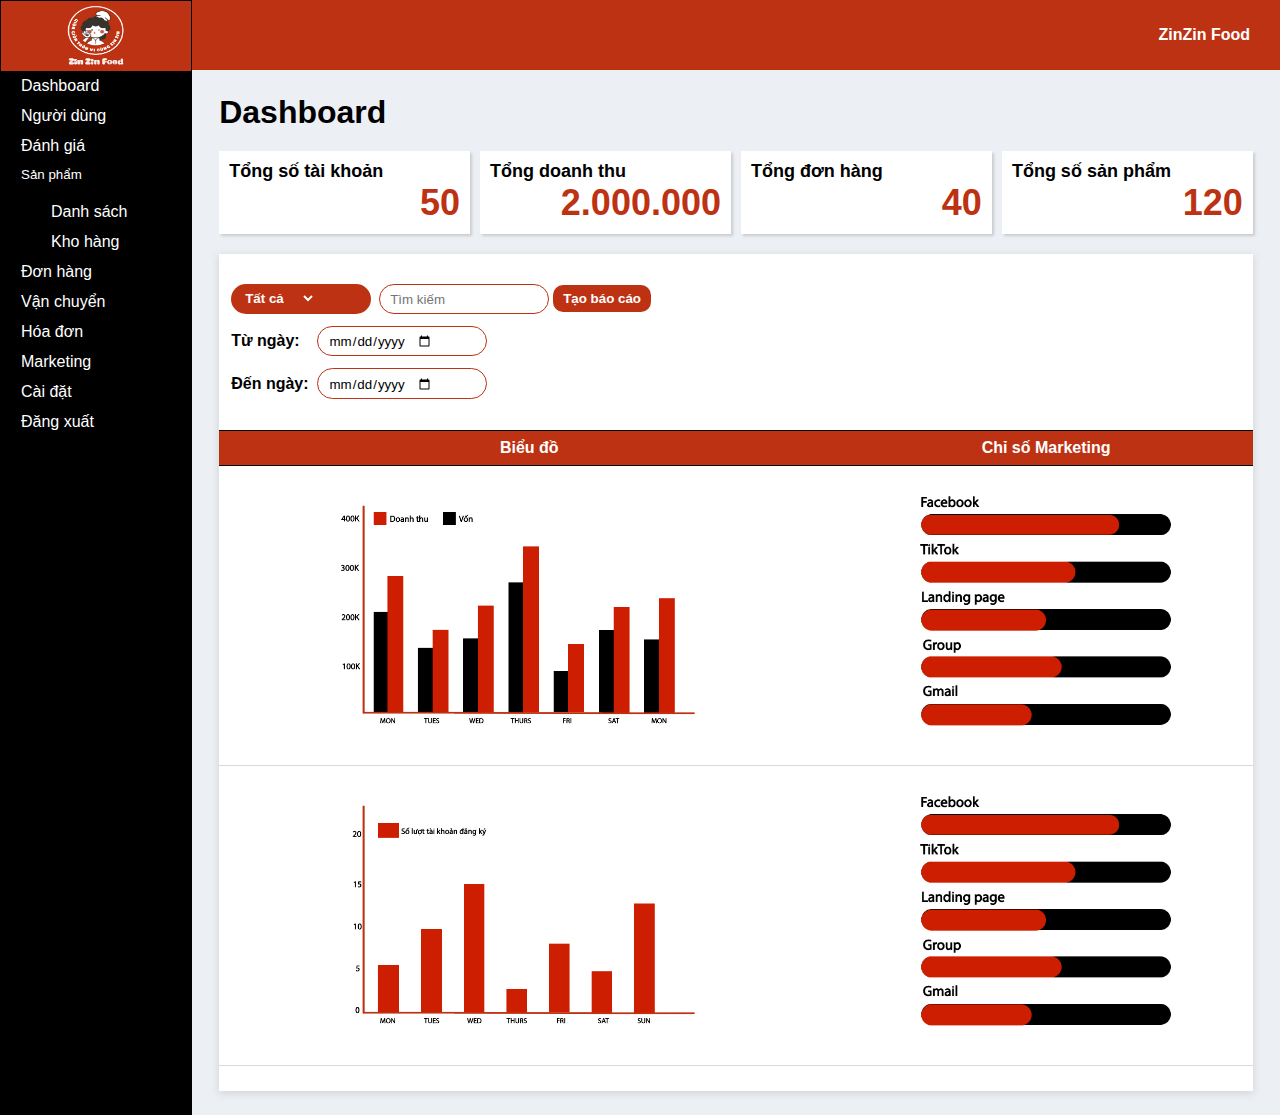
<file: admin/01-ad_Dashboard.html>
﻿<!DOCTYPE html>

<html lang="en" xmlns="http://www.w3.org/1999/xhtml">
<head>
    <meta charset="utf-8" />
    <meta http-equiv="X-UA-Compatible" content="IE=edge" />
    <meta name="viewport" content="width=device-width, initial-scale=1.0" />
    <title>DASHBOARD</title>
    <link rel="stylesheet" href="https://cdn.jsdelivr.net/npm/bootstrap-icons@1.7.2/font/bootstrap-icons.css">
    <link rel="stylesheet" href="https://cdnjs.cloudflare.com/ajax/libs/font-awesome/6.0.0-beta3/css/all.min.css" integrity="sha512-Fo3rlrZj/k7ujTnHg4CGR2D7kSs0v4LLanw2qksYuRlEzO+tcaEPQogQ0KaoGN26/zrn20ImR1DfuLWnOo7aBA==" crossorigin="anonymous" referrerpolicy="no-referrer" />

    <!-----------------------------------------sidebar + header css-------------------------------------->
    <link rel="stylesheet" type="text/css" href="css/01-ad_Dashboard.css" />
    <link rel="stylesheet" href="https://cdn.jsdelivr.net/npm/bootstrap-icons@1.7.2/font/bootstrap-icons.css">
    <link rel="stylesheet" href="https://cdnjs.cloudflare.com/ajax/libs/font-awesome/6.0.0-beta3/css/all.min.css" integrity="sha512-Fo3rlrZj/k7ujTnHg4CGR2D7kSs0v4LLanw2qksYuRlEzO+tcaEPQogQ0KaoGN26/zrn20ImR1DfuLWnOo7aBA==" crossorigin="anonymous" referrerpolicy="no-referrer" />
    <!-- CSS only -->
    <link href="https://cdn.jsdelivr.net/npm/bootstrap@5.1.3/dist/css/bootstrap.min.css" rel="stylesheet" integrity="sha384-1BmE4kWBq78iYhFldvKuhfTAU6auU8tT94WrHftjDbrCEXSU1oBoqyl2QvZ6jIW3" crossorigin="anonymous">
    <!-- JavaScript Bundle with Popper -->
    <script src="https://cdn.jsdelivr.net/npm/bootstrap@5.1.3/dist/js/bootstrap.bundle.min.js" integrity="sha384-ka7Sk0Gln4gmtz2MlQnikT1wXgYsOg+OMhuP+IlRH9sENBO0LRn5q+8nbTov4+1p" crossorigin="anonymous"></script>
    <style>
        :root {
            --red: #BD3213;
            --black: #000;
            --white: #fff;
            --light_gray: #eceff3;
        }
        
        * {
            font-family: Arial;
            margin: 0;
            padding: 0;
            box-sizing: border-box;
            outline: none;
            border: none;
            text-decoration: none;
            transition: all .2s linear;
            transition: width none;
        }
        
        body {
            background: var(--white);
        }
        .title{
            text-decoration:none;
            color: var(--black);
            font-weight: bold;
            font-size: 32px;
            font-style:normal;
        }
        .title:hover {
            color: #BD3213;
        }
        .container_Products {
            width: 95%;
            margin: 1.5em auto;
            font-size:16px;
        }
        .btn_Products {
            display: flex;
            align-items: center;
            font-size: 16px;
            padding: 0px 10px 0px 10px;
        }
        .btn_Products_box {
            display: inline-flex;
            justify-content: left;
        }
        .functions_box {
            display: inline-flex;
            margin: 5px 0px;
        }
        .functions_box1 {
            display: inline-flex;
            margin: 5px 0px;
        }
        .functions_box div {
            justify-content: right;
        }
        .filter_box {
            color: white;
            width: 140px;
            background: var(--red);
            padding: 5px;
            border-radius: 16px;
            margin-right: 8px;
            justify-content: left;
        }
        .option_Product {
            color: white;
            font-weight: bold;
            background-color: #BD3213;
            align-items: center;
            justify-content: right;
            vertical-align: middle;
        }
        .fa-filter {
            padding-left: 5px;
        }
        .search_box {
            width: 170px;
            border: 1px solid #BD3213;
            padding: 5px;
            border-radius: 16px;
            align-items: center;
            justify-content: center;
        }
        .search_box input {
            width: 140px;
            justify-content: center;
            padding: 0px 30px 0px 5px;
            vertical-align: middle;
        }
        .fa-search {
            align-items: center;
            justify-content: right;
            margin-left: -25px;
            color: #BD3213;
        }
        .functions_box button {
            border-radius: 10px;
            margin: 0px 4px;
            color: #fff;
            background-color: #BD3213;
            font-weight: bold;
            padding: 6px 10px;
        }
        /*-------------------------------CONTENT PRODUCTS---------------------------------*/
        .content_Products {
            background: var(--white);
            padding: 1.5em 0;
            box-shadow: rgba(99, 99, 99, 0.2) 0px 2px 8px 0px;
        }
        
        .table_list_Product {
            width: 100%;
            border-collapse: collapse;
            margin: 1.5em 0 0.1em;
        }
        
            .table_list_Product tr th {
                background: var(--red);
                border-top: 1px solid black;
                border-bottom: 1px solid black;
                padding: 0.5em;
                color: #fff;
                text-align: center;
            }
        
            .table_list_Product tr td {
                border-bottom: 1px solid rgba(0, 0, 0, 0.15);
                padding: 0.5em;
                text-align: center;
            }
        
            .table_list_Product .last td {
                border-bottom: none;
            }
        
            .table_list_Product .last {
                border-bottom: none;
            }
        
            /* .table_list_Product tr:hover {
                background: var(--red);
                color: #fff;
            } */
        
        /*-------------------------------------BOX------------------------------*/
        
        .box_container {
            display: flex;
            margin: 10px 0px;
            align-items:center;
            justify-content:center;
        }
        
        .box_1 {
            width: calc(100%/4);
            box-shadow: rgba(0, 0, 0, 0.15) 1.95px 1.95px 2.6px;
            background: var(--white);
            position: relative;
            padding: 10px;
        }
        
        .box_1_tittle {
            font-size: 18px;
            color: #000;
            margin: auto;
            font-weight: bold;
        }
        
        .box_1_number {
            font-size: 36px;
            font-weight: bold;
            text-align: right;
            color: var(--red);
            margin: auto;
        }
        
        @media screen and (max-width: 900px) {
            .table_list_Product {
                text-align: unset;
            }
        
                .table_list_Product tr {
                    border: none;
                    text-align:end;
                }
        
        
            thead {
                display: none;
            }
        
            .table_list_Product, .table_list_Product tbody, .table_list_Product tr, .table_list_Product td {
                display: block;
                width: 100%;
            }
        
                .table_list_Product tr {
                    margin-bottom: 15px;
                    border: 2px solid var(--red);
                    padding: 10px;
                    background-color: var(--white);
                }
        
                .table_list_Product td:first-child::before {
                    text-align: center;
                    vertical-align: middle;
                    content: "Tình hình kinh doanh";
                }
        
                .table_list_Product td:nth-child(2)::before {
                    content: "Chỉ số Marketing";
                }
        
                .table_list_Product td:nth-child(3)::before {
                    content: "Biểu đồ số người đăng ký";
                }
        
                .table_list_Product td:nth-child(4)::before {
                    content: "Chỉ số Marketing";
                }
                .table_list_Product td:nth-child(5)::before {
                    content: "";
                }
                .table_list_Product td:nth-child(6)::before {
                    content: "";
                }
            td {
                text-align: right;
            }
        
                td::before {
                    float: left;
                    font-weight: bold;
                    margin-right: 10%;
                }
        
            .table_list_Product th, tr, td {
                border-bottom: 0;
                font-size: 14px;
            }
        
            .table_list_Product td:last-child {
                width: 100%;
            }
        
            .box_container{
                display:block;
            }
            .box_1{
                width:100%;
            }
        }
        @media screen and (max-width: 500px) {
            .table_list_Product {
                text-align: unset;
            }
        
                .table_list_Product tr {
                    border: none;
                    text-align:end;
                }
        
        
            thead {
                display: none;
            }
        
            .table_list_Product, .table_list_Product tbody, .table_list_Product tr, .table_list_Product td {
                display: block;
                width: 100%;
            }
        
                .table_list_Product tr {
                    margin-bottom: 15px;
                    border: 2px solid var(--red);
                    padding: 10px;
                    background-color: var(--white);
                }
        
                .table_list_Product td:first-child::before {
                    text-align: center;
                    vertical-align: middle;
                    content: "Tình hình kinh doanh";
                }
        
                .table_list_Product td:nth-child(2)::before {
                    content: "Số lượt tài khoản đăng ký ";
                }
        
                /* .table_list_Product td:nth-child(3)::before {
                    content: "Nguồn nhập";
                }
        
                .table_list_Product td:nth-child(4)::before {
                    content: "Số lượng";
                }
                .table_list_Product td:nth-child(5)::before {
                    content: "Tình trạng";
                }
                .table_list_Product td:nth-child(6)::before {
                    content: "Thời gian";
                } */
            td {
                text-align: right;
            }
        
                td::before {
                    float: left;
                    font-weight: bold;
                    margin-right: 10%;
                }
        
            .table_list_Product th, tr, td {
                border-bottom: 0;
                font-size: 14px;
            }
        
            .table_list_Product td:last-child {
                width: 100%;
            }
        
            .box_container{
                display:block;
            }
            .box_1{
                width:100%;
            }
            .btn_Products {
                display: block;
            }
            .btn_Products_box {
                display: inline-flex;
            }
            .functions_box {
                display: inline-flex;
            }
        }
    </style>
</head>
<body class="mybody">
    <!---------------------------SIDEBAR-------------------------->
    <input type="checkbox" id="check" />
    <label for="check">
        <i class="fas fa-bars" id="btn"></i>
        <i class="fas fa-times" id="cancel"></i>
    </label>
    <div class="sidebar">
        <div class="logo">
            <img src="image/dashboard/White ver 02.png" width="80" height="70" />
        </div>
        <div id="dropdown-sidenav" class="dropdown-sidenav">
            <a href="01-ad_Dashboard.html"><i class="fas fa-columns" style="margin-right:10px;"></i>Dashboard</a>
            <a href="06-ad_User.html"><i class="fas fa-user" style="margin-right:10px;"></i>Người dùng</a>
            <a href="05-ad_Review.html"><i class="fas fa-comments" style="margin-right:10px;"></i>Đánh giá</a>
            <button class="dropdown_btn"><i class="fas fa-cube" style="margin-right:10px;"></i>Sản phẩm<i class="fas fa-caret-down"></i></button>
            <div class="dropdown-container">
                <a href="02-ad_Product.html">Danh sách</a>
                <a href="03-ad_Stock.html">Kho hàng</a>
            </div>
            <a href="04-ad_Order.html"><i class="fas fa-shopping-cart" style="margin-right:10px;"></i>Đơn hàng</a>
            <a href="07-ad_Delivery.html"><i class="fas fa-truck" style="margin-right:10px;"></i>Vận chuyển</a>
            <a href="08-ad_Invoice.html"><i class="fas fa-file-alt" style="margin-right:10px;"></i>Hóa đơn</a>
            <a href="09-ad_Marketing.html"><i class="fas fa-bullhorn" style="margin-right:10px;"></i>Marketing</a>
            <a href="#"><i class="fas fa-gear" style="margin-right:10px;"></i>Cài đặt</a>
            <a href="../user/02-Homepage.html"><i class="fas fa-times-circle" style="margin-right:10px;"></i>Đăng xuất</a>
            <br/>
        </div>
    </div>
    <!---------------------------CONTENT-------------------------->
    <div class="content">
        <!--------------------------HEADER-------------------------->
        <div class="header">
            <div class="user">
                <a href="#" style="text-decoration: none; color:#fff;"><i class="fas fa-bell"></i></a>
                <a href="#" style="text-decoration: none; color:#fff;"><i class="fas fa-user-circle" style="margin-right:10px;"></i>ZinZin Food</a>
            </div>
        </div>
        <!-----------------MY CONTENT: STOCK--------------------->
        <div class="container_Products">
            <a class="title">Dashboard</a>
            <!-----------------HEADER BOX--------------------->
            <div class="box_container">
                <div class="box_1" style="margin: 10px 10px 10px 0px;">
                    <p class="box_1_tittle">Tổng số tài khoản </p>
                    <p class="box_1_number">50</p>
                </div>
                <div class="box_1" style="margin: 10px 10px 10px 0px;">
                    <p class="box_1_tittle">Tổng doanh thu</p>
                    <p class="box_1_number">2.000.000</p>
                </div>
                <div class="box_1" style="margin: 10px 10px 10px 0px;">
                    <p class="box_1_tittle">Tổng đơn hàng</p>
                    <p class="box_1_number">40</p>
                </div>
                <div class="box_1" style="margin: 10px 0px 10px 0px;">
                    <p class="box_1_tittle">Tổng số sản phẩm </p>
                    <p class="box_1_number">120</p>
                </div>
            </div>
            <!--------------------------TABLE LIST PRODUCT---------------------------------->
            <div class="content_Products">
                <table class="btn_Products">
                    <tr>
                        <td class="btn_Products_box">
                            <div class="filter_box">
                                <i class="fas fa-filter"></i>
                                <select class="option_Product">
                                    <option>Tất cả</option>
                                    <option>K.Doanh</option>
                                    <option>Đăng ký</option>
                                </select>
                            </div>
                            <div class="search_box">
                                <input type="search" placeholder="Tìm kiếm" id="search" />
                                <a href="#"><i class="fas fa-search"></i></a>
                            </div>
                        </td>
                        <td class="functions_box">
                            <div>
                            <button id="btnadd" name="btnadd" type="submit">Tạo báo cáo</button>  &nbsp;                       
                        </td>    
                    </tr>
                </table>
                <table class="btn_Products">
                    <tr>
                        <td class="functions_box1" ><div><b>Từ ngày: &nbsp;&nbsp;&nbsp;</b></div></td>
                        <td class="functions_box1" ><div class="search_box"><input type="date"></div></td>
                    </tr>
                    <tr>
                        <td class="functions_box1"><div><b>Đến ngày:&nbsp;&nbsp;</b></div></td>
                        <td class="functions_box1"><div class="search_box"><input type="date" ></div></td>
                    </tr>
                </table>
                <table class="table_list_Product">
                    <colgroup>
                        <col span="1" style="width: 60%;" class="tinhhinhkinhdoanh">
                        <col span="1" style="width: 40%;" class="marketing">
                        
                    </colgroup>
                    <thead>
                        <tr>
                            <th>Biểu đồ  </th>
                            <th> Chỉ số Marketing</th>
                        </tr>
                    </thead>
                    <tbody>    
                        <tr>
                            <td><img src="image/dashboard/dashboard.jpg" class="image1"></td>
                            <td><img src="image/dashboard/marketing.jpg"  class="image2"></td> 
                        </tr>
                        <tr>
                            <td><img src="image/dashboard/user.jpg" class="image1"></td>
                            <td><img src="image/dashboard/marketing.jpg" class="image2"></td>
                        </tr>
                    </tbody>

                </table>
            </div>
        </div>
    </div>
    <script type="text/javascript">
        var dropdown = document.getElementsByClassName("dropdown_btn");
        var i;
        for (i = 0; i < dropdown.length; i++) {
            dropdown[i].addEventListener("click", function () {
                this.classList.toggle("active");
                var dropdownContent = this.nextElementSibling;
                if (dropdownContent.style.display === "block") {
                    dropdownContent.style.display = "none";
                } else {
                    dropdownContent.style.display = "block";
                }
            });
        }
    </script>
</body>
</html>
</file>
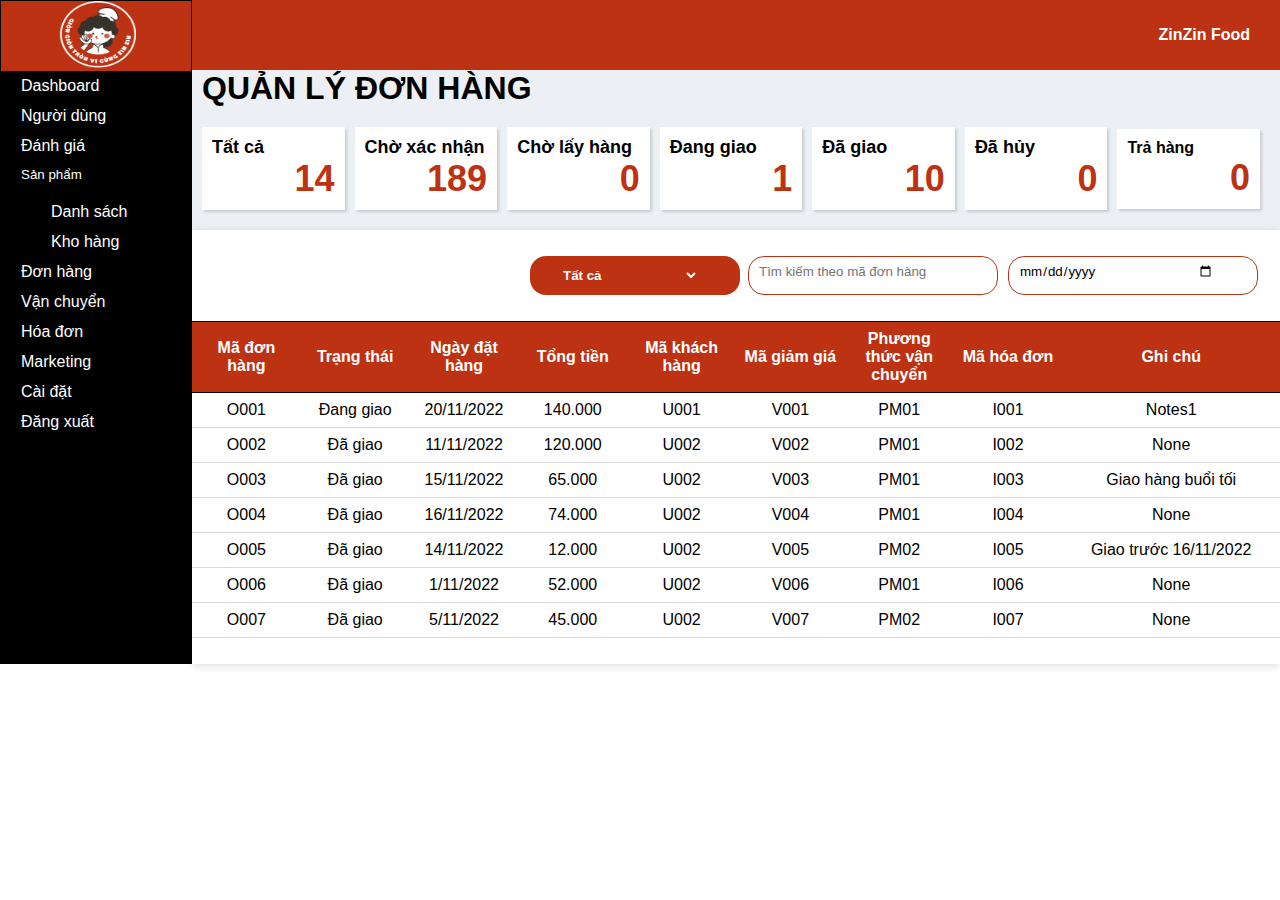
<file: admin/04-ad_Order.html>
<!DOCTYPE html>

<html lang="en" xmlns="http://www.w3.org/1999/xhtml">
<head>
    <meta charset="utf-8" />
    <meta http-equiv="X-UA-Compatible" content="IE=edge" />
    <meta name="viewport" content="width=device-width, initial-scale=1.0" />
    <title>Trang Đơn hàng | ZinZin Food - Đồ ăn vặt ZinZin</title>
    <link rel="stylesheet" href="https://cdn.jsdelivr.net/npm/bootstrap-icons@1.7.2/font/bootstrap-icons.css">
    <link rel="stylesheet" href="https://cdnjs.cloudflare.com/ajax/libs/font-awesome/6.0.0-beta3/css/all.min.css" integrity="sha512-Fo3rlrZj/k7ujTnHg4CGR2D7kSs0v4LLanw2qksYuRlEzO+tcaEPQogQ0KaoGN26/zrn20ImR1DfuLWnOo7aBA==" crossorigin="anonymous" referrerpolicy="no-referrer" />

    <!-----------------------------------------sidebar + header css-------------------------------------->
    <link rel="stylesheet" type="text/css" href="css/orders.css" />
    <link rel="stylesheet" href="https://cdn.jsdelivr.net/npm/bootstrap-icons@1.7.2/font/bootstrap-icons.css">
    <link rel="stylesheet" href="https://cdnjs.cloudflare.com/ajax/libs/font-awesome/6.0.0-beta3/css/all.min.css" integrity="sha512-Fo3rlrZj/k7ujTnHg4CGR2D7kSs0v4LLanw2qksYuRlEzO+tcaEPQogQ0KaoGN26/zrn20ImR1DfuLWnOo7aBA==" crossorigin="anonymous" referrerpolicy="no-referrer" />
    <!-- CSS only -->
    <link href="https://cdn.jsdelivr.net/npm/bootstrap@5.1.3/dist/css/bootstrap.min.css" rel="stylesheet" integrity="sha384-1BmE4kWBq78iYhFldvKuhfTAU6auU8tT94WrHftjDbrCEXSU1oBoqyl2QvZ6jIW3" crossorigin="anonymous">
    <!-- JavaScript Bundle with Popper -->
    <script src="https://cdn.jsdelivr.net/npm/bootstrap@5.1.3/dist/js/bootstrap.bundle.min.js" integrity="sha384-ka7Sk0Gln4gmtz2MlQnikT1wXgYsOg+OMhuP+IlRH9sENBO0LRn5q+8nbTov4+1p" crossorigin="anonymous"></script>
</head>
<body class="mybody">
    <!---------------------------SIDEBAR-------------------------->
    <input type="checkbox" id="check" />
    <label for="check">
        <i class="fas fa-bars" id="btn"></i>
        <i class="fas fa-times" id="cancel"></i>
    </label>
    <div class="sidebar">
        <div class="logo">
            <img src="image/logo/whitelogo.png" width="80" height="70" />
        </div>
        <div id="dropdown-sidenav" class="dropdown-sidenav">
            <a href="01-ad_Dashboard.html"><i class="fas fa-columns" style="margin-right:10px;"></i>Dashboard</a>
            <a href="06-ad_User.html"><i class="fas fa-user" style="margin-right:10px;"></i>Người dùng</a>
            <a href="05-ad_Review.html"><i class="fas fa-comments" style="margin-right:10px;"></i>Đánh giá</a>
            <button class="dropdown_btn"><i class="fas fa-cube" style="margin-right:10px;"></i>Sản phẩm<i class="fas fa-caret-down"></i></button>
            <div class="dropdown-container">
                <a href="02-ad_Product.html">Danh sách</a>
                <a href="03-ad_Stock.html">Kho hàng</a>
            </div>
            <a href="04-ad_Order.html"><i class="fas fa-shopping-cart" style="margin-right:10px;"></i>Đơn hàng</a>
            <a href="07-ad_Delivery.html"><i class="fas fa-truck" style="margin-right:10px;"></i>Vận chuyển</a>
            <a href="08-ad_Invoice.html"><i class="fas fa-file-alt" style="margin-right:10px;"></i>Hóa đơn</a>
            <a href="09-ad_Marketing.html"><i class="fas fa-bullhorn" style="margin-right:10px;"></i>Marketing</a>
            <a href="#"><i class="fas fa-gear" style="margin-right:10px;"></i>Cài đặt</a>
            <a href="../user/02-Homepage.html"><i class="fas fa-times-circle" style="margin-right:10px;"></i>Đăng xuất</a>
            <br/>
        </div>
    </div>
    <!---------------------------CONTENT-------------------------->
    <div class="content">
        <!--------------------------HEADER-------------------------->
        <div class="header">
            <div class="user">
                <a href="#" style="text-decoration: none; color:#fff;"><i class="fas fa-bell"></i></a>
                <a href="#" style="text-decoration: none; color:#fff;"><i class="fas fa-user-circle" style="margin-right:10px;"></i>ZinZin Food</a>
            </div>
        </div>
        <!-----------------MY CONTENT: STOCK--------------------->
        <div class="container_Orders">
            <a class="title">QUẢN LÝ ĐƠN HÀNG</a>
            <!-----------------HEADER BOX--------------------->
            <div class="box_container">
                <div class="box_1" >
                    <p class="box_1_tittle">Tất cả</p>
                    <p class="box_1_number" id="ad-order-all">14</p>
                </div>
                <div class="box_1" >
                    <p class="box_1_tittle">Chờ xác nhận</p>
                    <p class="box_1_number" id="ad-order-waiting">189</p>
                </div>
                <div class="box_1" >
                    <p class="box_1_tittle">Chờ lấy hàng</p>
                    <p class="box_1_number" id="ad-order-picking">0</p>
                </div>
                <div class="box_1" >
                    <p class="box_1_tittle">Đang giao</p>
                    <p class="box_1_number" id="ad-order-delivering">1</p>
                </div>
                <div class="box_1" >
                    <p class="box_1_tittle">Đã giao</p>
                    <p class="box_1_number" id="ad-order-delivered">10</p>
                </div>
                <div class="box_1" >
                    <p class="box_1_tittle">Đã hủy</p>
                    <p class="box_1_number" id="ad-order-canceled">0</p>
                </div>
                <div class="box_1" >
                    <p class="box_1_tittle" style="font-size: 16px;">Trả hàng</p>
                    <p class="box_1_number" id="ad-order-return">0</p>
                </div>

            </div>
            <!--------------------------TABLE LIST PRODUCT---------------------------------->
            <div class="content_Orders">
                <table class="btn_Orders">
                    <tbody>
                        <td class="btn_Orders_box">
                            <div class="filter_box">
                                <i class="fas fa-filter"></i>
                                <select class="option_Product">
                                    <option>Tất cả</option>
                                    <option>Chờ xác nhận</option>
                                    <option>Chờ lấy hàng</option>
                                    <option>Đang giao</option>
                                    <option>Đã giao</option>
                                    <option>Đã hủy</option>
                                    <option>Trả hàng/Hoàn tiền</option>
                                </select>
                            </div>
                            <div class="search_box">
                                <input type="search" placeholder="Tìm kiếm theo mã đơn hàng" id="search" />
                                <a href="#"><i class="fas fa-search"></i></a>
                            </div>
                            <div class="search_box">
                                <input type="date" placeholder="Tìm kiếm theo ngày" id="search" />
                                <a href="#"><i class="fas fa-search"></i></a>
                            </div>
                        </td>
                    </tbody>
                </table>

                <table class="table_list_Order">
                    <colgroup>
                        <col span="1" style="width: 10%;">
                        <col span="1" style="width: 10%;">
                        <col span="1" style="width: 10%;">
                        <col span="1" style="width: 10%;">
                        <col span="1" style="width: 10%;">
                        <col span="1" style="width: 10%;">
                        <col span="1" style="width: 10%;">
                        <col span="1" style="width: 10%;">
                        <col span="1" style="width: 20%;">
                    </colgroup>
                    <thead>
                        <tr>
                            <th>Mã đơn hàng</th>
                            <th>Trạng thái</th>
                            <th>Ngày đặt hàng</th>
                            <th>Tổng tiền</th>
                            <th>Mã khách hàng</th>
                            <th>Mã giảm giá</th>
                            <th>Phương thức vận chuyển</th>
                            <th>Mã hóa đơn</th>
                            <th>Ghi chú</th>
                        </tr>
                    </thead>
                    <tbody>    
                        <tr>
                            <td>O001</td>
                            <td>Đang giao</td>
                            <td>20/11/2022</td>
                            <td>140.000</td>
                            <td>U001</td>
                            <td>V001</td>
                            <td>PM01</td>
                            <td>I001</td>
                            <td>Notes1</td>
                        </tr>
                        <tr>
                            <td>O002</td>
                            <td>Đã giao</td>
                            <td>11/11/2022</td>
                            <td>120.000</td>
                            <td>U002</td>
                            <td>V002</td>
                            <td>PM01</td>
                            <td>I002</td>
                            <td>None</td>
                        </tr>
                        <tr>
                            <td>O003</td>
                            <td>Đã giao</td>
                            <td>15/11/2022</td>
                            <td>65.000</td>
                            <td>U002</td>
                            <td>V003</td>
                            <td>PM01</td>
                            <td>I003</td>
                            <td>Giao hàng buổi tối</td>
                        </tr>
                        <tr>
                            <td>O004</td>
                            <td>Đã giao</td>
                            <td>16/11/2022</td>
                            <td>74.000</td>
                            <td>U002</td>
                            <td>V004</td>
                            <td>PM01</td>
                            <td>I004</td>
                            <td>None</td>
                        </tr>
                        <tr>
                            <td>O005</td>
                            <td>Đã giao</td>
                            <td>14/11/2022</td>
                            <td>12.000</td>
                            <td>U002</td>
                            <td>V005</td>
                            <td>PM02</td>
                            <td>I005</td>
                            <td>Giao trước 16/11/2022</td>
                        </tr>
                        <tr>
                            <td>O006</td>
                            <td>Đã giao</td>
                            <td>1/11/2022</td>
                            <td>52.000</td>
                            <td>U002</td>
                            <td>V006</td>
                            <td>PM01</td>
                            <td>I006</td>
                            <td>None</td>
                        </tr>
                        <tr>
                            <td>O007</td>
                            <td>Đã giao</td>
                            <td>5/11/2022</td>
                            <td>45.000</td>
                            <td>U002</td>
                            <td>V007</td>
                            <td>PM02</td>
                            <td>I007</td>
                            <td>None</td>
                        </tr> 
                    </tbody>

                </table>
            </div>
        </div>
        </div>
    <script type="text/javascript">
        var dropdown = document.getElementsByClassName("dropdown_btn");
        var i;
        for (i = 0; i < dropdown.length; i++) {
            dropdown[i].addEventListener("click", function () {
                this.classList.toggle("active");
                var dropdownContent = this.nextElementSibling;
                if (dropdownContent.style.display === "block") {
                    dropdownContent.style.display = "none";
                } else {
                    dropdownContent.style.display = "block";
                }
            });
        }
    </script>
</body>
</html>
</file>
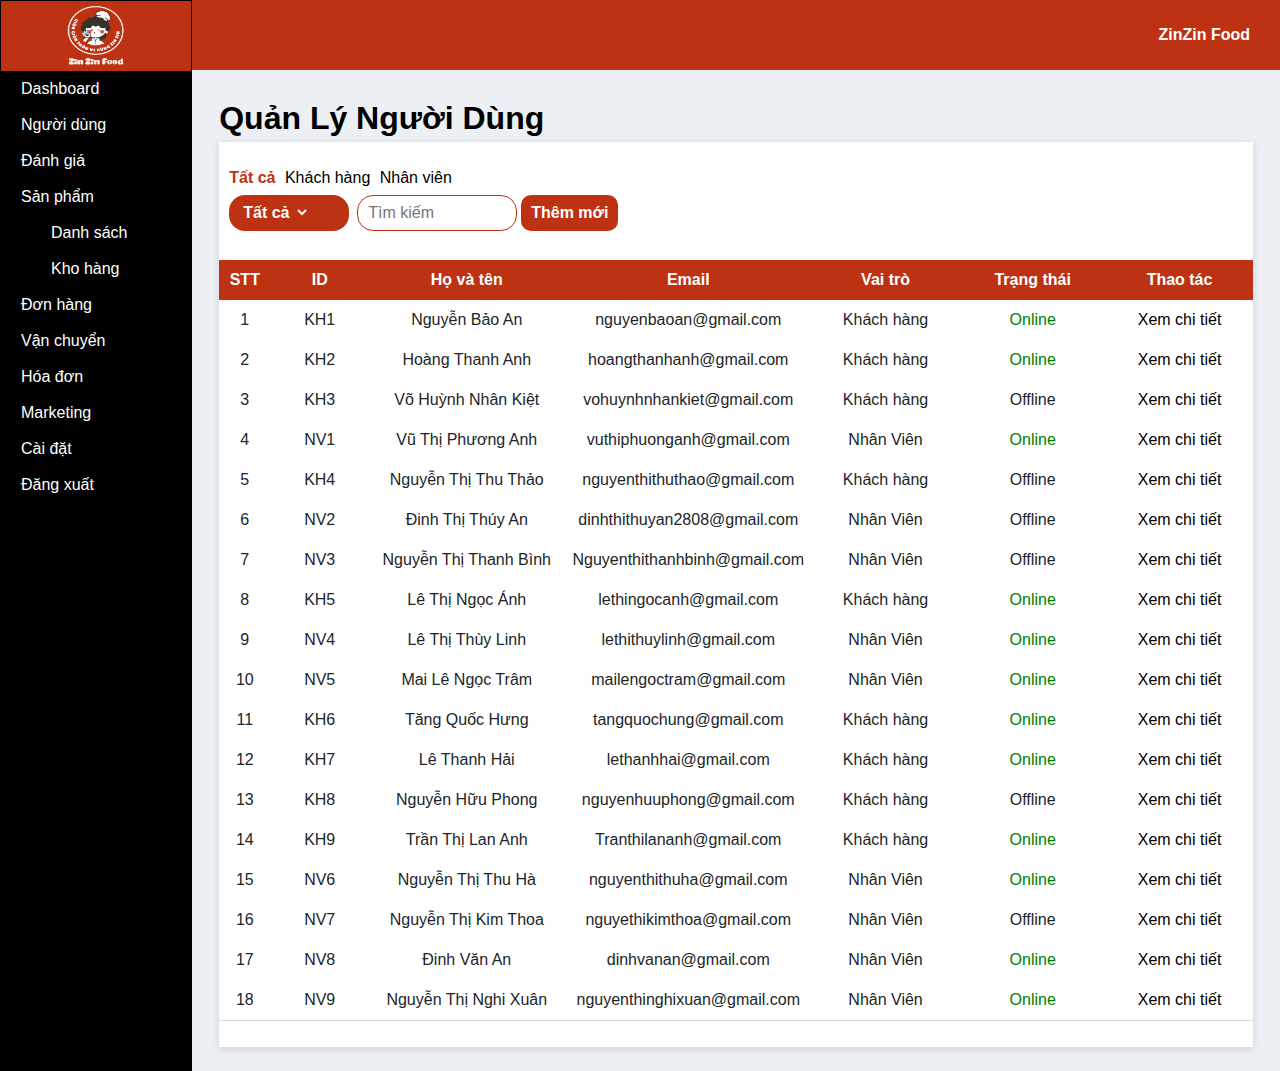
<file: admin/06-ad_User.html>
<!DOCTYPE html>
<html lang="en">
<head>
  <title>Quản lý người dùng | ZinZin Food - Đồ ăn vặt ZinZin</title>
  <meta charset="utf-8">
  <meta name="viewport" content="width=device-width, initial-scale=1">
  <link rel="stylesheet" href="https://cdn.jsdelivr.net/npm/bootstrap@4.6.1/dist/css/bootstrap.min.css">
  <script src="https://cdn.jsdelivr.net/npm/jquery@3.6.0/dist/jquery.slim.min.js"></script>
  <script src="https://cdn.jsdelivr.net/npm/popper.js@1.16.1/dist/umd/popper.min.js"></script>
  <script src="https://cdn.jsdelivr.net/npm/bootstrap@4.6.1/dist/js/bootstrap.bundle.min.js"></script>
  <link rel="stylesheet" type="text/css" href="css/ad_Sidebar.css" />
  <link rel="stylesheet" type="text/css" href="css/06-ad_User.css" />
  <link rel="stylesheet" href="https://cdnjs.cloudflare.com/ajax/libs/font-awesome/6.0.0-beta3/css/all.min.css" integrity="sha512-Fo3rlrZj/k7ujTnHg4CGR2D7kSs0v4LLanw2qksYuRlEzO+tcaEPQogQ0KaoGN26/zrn20ImR1DfuLWnOo7aBA==" crossorigin="anonymous" referrerpolicy="no-referrer" />

</head>
<body class="mybody">
    <!---------------------------SIDEBAR-------------------------->
    <input type="checkbox" id="check" />
    <label for="check">
        <i class="fas fa-bars" id="btn"></i>
        <i class="fas fa-times" id="cancel"></i>
    </label>
    <div class="sidebar">
        <div class="logo">
            <img src="image/ad_User/White ver 02.png" width="80" height="70" />
        </div>
        <a href="01-ad_Dashboard.html"><i class="fas fa-columns" style="margin-right:10px;"></i>Dashboard</a>
        <a href="06-ad_User.html"><i class="fas fa-user" style="margin-right:10px;"></i>Người dùng</a>
        <a href="05-ad_Review.html"><i class="fas fa-comments" style="margin-right:10px;"></i>Đánh giá</a>
        <button class="dropdown_btn"><i class="fas fa-cube" style="margin-right:10px;"></i>Sản phẩm<i class="fa fa-caret-down"></i></button>
        <div class="dropdown-container">
            <a href="02-ad_Product.html">Danh sách</a>
            <a href="03-ad_Stock.html">Kho hàng</a>
        </div>
        <a href="04-ad_Order.html"><i class="fas fa-shopping-cart" style="margin-right:10px;"></i>Đơn hàng</a>
        <a href="07-ad_Delivery.html"><i class="fas fa-truck" style="margin-right:10px;"></i>Vận chuyển</a>
        <a href="08-ad_Invoice.html"><i class="fas fa-file-alt" style="margin-right:10px;"></i>Hóa đơn</a>
        <a href="09-ad_Marketing.html"><i class="fas fa-bullhorn" style="margin-right:10px;"></i>Marketing</a>
        <a href="#"><i class="fas fa-gear" style="margin-right:10px;"></i>Cài đặt</a>
        <a href="../user/02-Homepage.html"><i class="fas fa-times-circle" style="margin-right:10px;"></i>Đăng xuất</a>
        <br/>
    </div>
    <!---------------------------CONTENT-------------------------->
    <div class="content">
        <!--------------------------HEADER-------------------------->
        <div class="header">
            <div class="user">
                <a href="#" style="text-decoration: none; color:#fff;"><i class="fas fa-bell"></i></a>
                <a href="#" style="text-decoration: none; color:#fff;"><i class="fas fa-user-circle" style="margin-right:10px;"></i>ZinZin Food</a>
            </div>
        </div>
        <!-----------------MY CONTENT: REVIEW--------------------->
        <div class="container_Reviews">
            <a class="title">Quản Lý Người Dùng</a>
            <!--------------------------TABLE LIST Product---------------------------------->
            <div class="content_Reviews">
                <div class="DieuHuongNguoiDung">
                    <a href="06-ad_User.html" style="font-weight: bold; color: #BD3213">Tất cả</a>
                    <a href="khachhang.html" style="color: #000;">Khách hàng</a>
                    <a href="nhanvien.html" style="color: #000;">Nhân viên</a>
                </div>
                <table class="btn_Reviews">
                    <tbody>
                        <td class="btn_Reviews_box">
                            <div class="filter_box">
                                <i class="fas fa-filter"></i>
                                <select class="option_Review">
                                    <option>Tất cả</option>
                                    <option>Online</option>
                                    <option>Offline</option>
                                </select>
                            </div>
                            <div class="search_box">
                                <input type="search" placeholder="Tìm kiếm" id="search" />
                                <a href="#"><i class="fas fa-search"></i></a>
                            </div>
                        </td>
                        <td class="functions_box">
                                <button id="btnmodify" name="btnmodify"><i class="fas fa-plus-square"></i>Thêm mới</button>
                        </td>
                    </tbody>
                </table>
                <table class="table_list_Review">
                    <colgroup>
                        <col span="1" style="width: 5%;">
                        <col span="1" style="width: 10%;">
                        <col span="1" class="hovaten" style="width: 20%;">
                        <col span="1" style="width: 20%;">
                        <col span="1" style="width: 15%;">
                        <col span="1" class="trangthai" style="width: 15%;">
                        <col span="1" class="thaotac" style="width: 15%;" >
                    </colgroup>
                    <thead>
                        <tr>
                            <th>STT</th>
                            <th>ID</th>
                            <th class="hovaten">Họ và tên</th>
                            <th class="email">Email</th>
                            <th>Vai trò</th>
                            <th class="trangthai">Trạng thái</th>
                            <th class="thaotac">Thao tác</th>
                        </tr>
                    </thead>
                    <tbody>
                                <tr style="text-align: center;" class="userreview">
                                    <td>1</td>
                                    <td>KH1</td>
                                    <td>Nguyễn Bảo An</td>
                                    <td class="email">nguyenbaoan@gmail.com</td>
                                    <td>Khách hàng</td>
                                    <td ><div class="online"><i class="fas fa-circle"></i>Online</div></td>
                                    <td><a href="#">Xem chi tiết</a></td>
                                </tr>
                                <tr style="text-align: center;" class="userreview">
                                    <td>2</td>
                                    <td>KH2</td>
                                    <td>Hoàng Thanh Anh</td>
                                    <td class="email">hoangthanhanh@gmail.com</td>
                                    <td>Khách hàng</td>
                                    <td><div class="online"><i class="fas fa-circle"></i>Online</div></td>
                                    <td><a href="#">Xem chi tiết</a></td>
                                </tr>
                                <tr style="text-align: center;" class="userreview">
                                    <td>3</td>
                                    <td>KH3</td>
                                    <td >Võ Huỳnh Nhân Kiệt</td>
                                    <td class="email">vohuynhnhankiet@gmail.com</td>
                                    <td>Khách hàng</td>
                                    <td><div><i class="fas fa-circle"></i>Offline</div></td>
                                    <td><a href="#">Xem chi tiết</a></td>
                                </tr>
                                <tr style="text-align: center;" class="userreview">
                                    <td>4</td>
                                    <td>NV1</td>
                                    <td >Vũ Thị Phương Anh</td>
                                    <td class="email">vuthiphuonganh@gmail.com</td>
                                    <td>Nhân Viên</td>
                                    <td><div class="online"><i class="fas fa-circle"></i>Online</div></td>
                                    <td><a href="#">Xem chi tiết</a></td>
                                </tr>
                                <tr style="text-align: center;" class="userreview">
                                    <td>5</td>
                                    <td>KH4</td>
                                    <td >Nguyễn Thị Thu Thảo</td>
                                    <td class="email">nguyenthithuthao@gmail.com</td>
                                    <td>Khách hàng</td>
                                    <td><div><i class="fas fa-circle"></i>Offline</div></td>
                                    <td><a href="#">Xem chi tiết</a></td>
                                </tr>
                                <tr style="text-align: center;" class="userreview">
                                    <td>6</td>
                                    <td>NV2</td>
                                    <td >Đinh Thị Thúy An</td>
                                    <td class="email">dinhthithuyan2808@gmail.com</td>
                                    <td>Nhân Viên</td>
                                    <td><div><i class="fas fa-circle"></i>Offline</div></td>
                                    <td><a href="#">Xem chi tiết</a></td>
                                </tr>
                                <tr style="text-align: center;" class="userreview">
                                    <td>7</td>
                                    <td>NV3</td>
                                    <td >Nguyễn Thị Thanh Bình</td>
                                    <td class="email">Nguyenthithanhbinh@gmail.com</td>
                                    <td>Nhân Viên</td>
                                    <td><div><i class="fas fa-circle"></i>Offline</div></td>
                                    <td><a href="#">Xem chi tiết</a></td>
                                </tr>
                                <tr style="text-align: center;" class="userreview">
                                    <td>8</td>
                                    <td>KH5</td>
                                    <td >Lê Thị Ngọc Ánh</td>
                                    <td class="email">lethingocanh@gmail.com</td>
                                    <td>Khách hàng</td>
                                    <td><div class="online"><i class="fas fa-circle"></i>Online</div></td>
                                    <td><a href="#">Xem chi tiết</a></td>
                                </tr>
                                <tr style="text-align: center;" class="userreview">
                                    <td>9</td>
                                    <td>NV4</td>
                                    <td >Lê Thị Thùy Linh</td>
                                    <td class="email">lethithuylinh@gmail.com</td>
                                    <td>Nhân Viên</td>
                                    <td><div class="online"><i class="fas fa-circle"></i>Online</div></td>
                                    <td><a href="#">Xem chi tiết</a></td>
                                </tr>
                                <tr style="text-align: center;" class="userreview">
                                    <td>10</td>
                                    <td>NV5</td>
                                    <td >Mai Lê Ngọc Trâm</td>
                                    <td class="email">mailengoctram@gmail.com</td>
                                    <td>Nhân Viên</td>
                                    <td><div class="online"><i class="fas fa-circle"></i>Online</div></td>
                                    <td><a href="#">Xem chi tiết</a></td>
                                </tr>
                                <tr style="text-align: center;" class="userreview">
                                    <td>11</td>
                                    <td>KH6</td>
                                    <td >Tăng Quốc Hưng</td>
                                    <td class="email">tangquochung@gmail.com</td>
                                    <td>Khách hàng</td>
                                    <td><div class="online"><i class="fas fa-circle"></i>Online</div></td>
                                    <td><a href="#">Xem chi tiết</a></td>
                                </tr>
                                <tr style="text-align: center;" class="userreview">
                                    <td>12</td>
                                    <td>KH7</td>
                                    <td >Lê Thanh Hải</td>
                                    <td class="email">lethanhhai@gmail.com</td>
                                    <td>Khách hàng</td>
                                    <td><div class="online"><i class="fas fa-circle"></i>Online</div></td>
                                    <td><a href="#">Xem chi tiết</a></td>
                                </tr>
                                <tr style="text-align: center;" class="userreview">
                                    <td>13</td>
                                    <td>KH8</td>
                                    <td >Nguyễn Hữu Phong</td>
                                    <td class="email">nguyenhuuphong@gmail.com</td>
                                    <td>Khách hàng</td>
                                    <td><div><i class="fas fa-circle"></i>Offline</div></td>
                                    <td><a href="#">Xem chi tiết</a></td>
                                </tr>
                                <tr style="text-align: center;" class="userreview">
                                    <td>14</td>
                                    <td>KH9</td>
                                    <td >Trần Thị Lan Anh</td>
                                    <td class="email">Tranthilananh@gmail.com</td>
                                    <td>Khách hàng</td>
                                    <td><div class="online"><i class="fas fa-circle"></i>Online</div></td>
                                    <td><a href="#">Xem chi tiết</a></td>
                                </tr>
                                <tr style="text-align: center;" class="userreview">
                                    <td>15</td>
                                    <td>NV6</td>
                                    <td>Nguyễn Thị Thu Hà</td>
                                    <td class="email">nguyenthithuha@gmail.com</td>
                                    <td>Nhân Viên</td>
                                    <td><div class="online"><i class="fas fa-circle"></i>Online</div></td>
                                    <td><a href="#">Xem chi tiết</a></td>
                                </tr>
                                <tr style="text-align: center;" class="userreview">
                                    <td>16</td>
                                    <td>NV7</td>
                                    <td>Nguyễn Thị Kim Thoa</td>
                                    <td class="email">nguyethikimthoa@gmail.com</td>
                                    <td>Nhân Viên</td>
                                    <td><div class="offline"><i class="fas fa-circle"></i>Offline</div></td>
                                    <td><a href="#">Xem chi tiết</a></td>
                                </tr>
                                <tr style="text-align: center;" class="userreview">
                                    <td>17</td>
                                    <td>NV8</td>
                                    <td>Đinh Văn An</td>
                                    <td class="email">dinhvanan@gmail.com</td>
                                    <td>Nhân Viên</td>
                                    <td><div class="online"><i class="fas fa-circle"></i>Online</div></td>
                                    <td><a href="#">Xem chi tiết</a></td>
                                </tr>
                                <tr style="text-align: center;" class="userreview">
                                    <td>18</td>
                                    <td>NV9</td>
                                    <td>Nguyễn Thị Nghi Xuân</td>
                                    <td class="email">nguyenthinghixuan@gmail.com</td>
                                    <td>Nhân Viên</td>
                                    <td><div class="online"><i class="fas fa-circle"></i>Online</div></td>
                                    <td><a href="#">Xem chi tiết</a></td>
                                </tr>
                    </tbody>
                </table>
            </div>
            <!------------------------------------------------------------>
        </div>
        </div>
    <script type="text/javascript">
        var dropdown = document.getElementsByClassName("dropdown_btn");
        var i;
        for (i = 0; i < dropdown.length; i++) {
            dropdown[i].addEventListener("click", function () {
                this.classList.toggle("active");
                var dropdownContent = this.nextElementSibling;
                if (dropdownContent.style.display === "block") {
                    dropdownContent.style.display = "none";
                } else {
                    dropdownContent.style.display = "block";
                }
            });
        }
    </script>
</body>
</html>
</file>
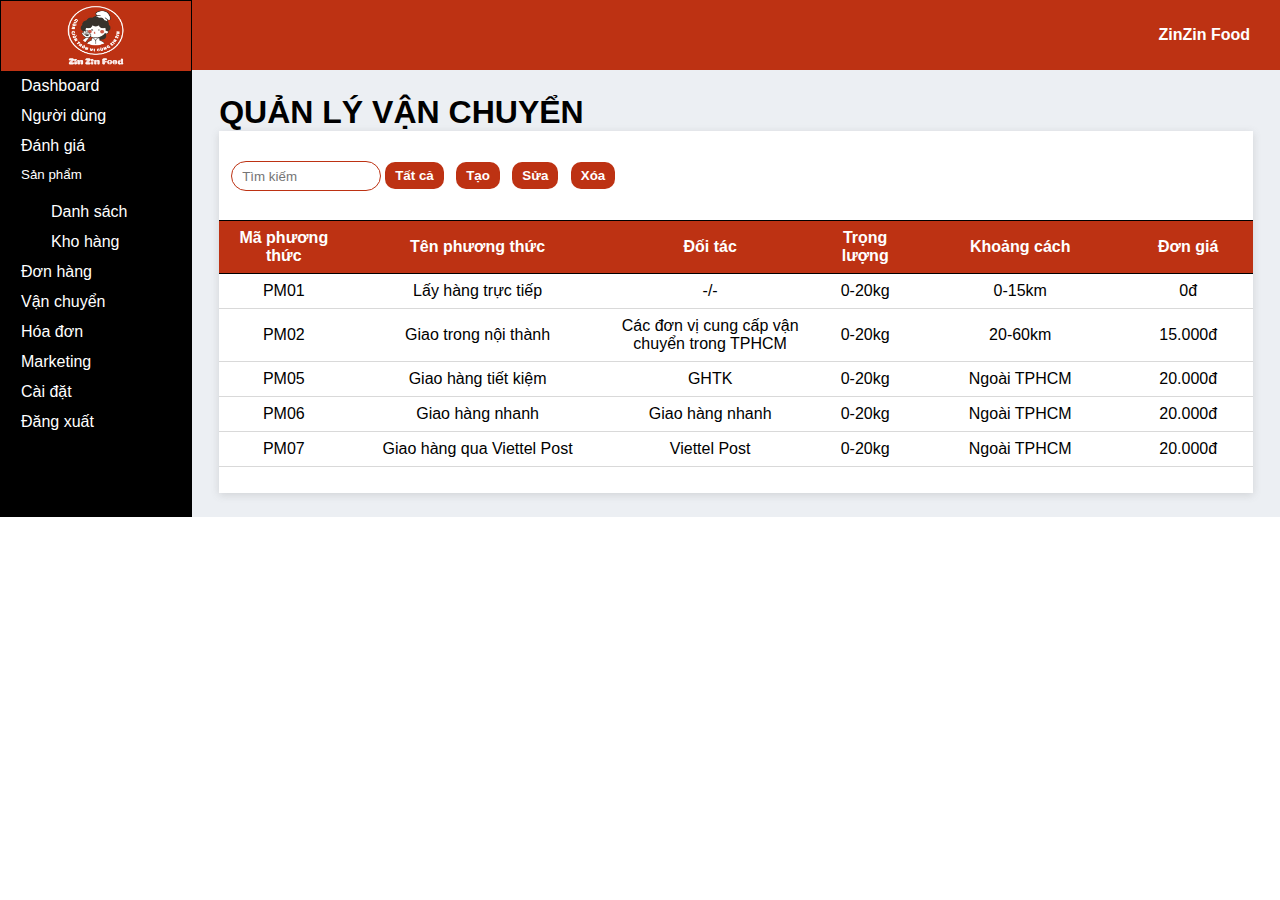
<file: admin/07-ad_Delivery.html>
<!DOCTYPE html>

<html lang="en" xmlns="http://www.w3.org/1999/xhtml">
<head>
    <meta charset="utf-8" />
    <meta http-equiv="X-UA-Compatible" content="IE=edge" />
    <meta name="viewport" content="width=device-width, initial-scale=1.0" />
    <title>Trang quản lý vận chuyển | ZinZin Food - Đồ ăn vặt ZinZin</title>
    <link rel="stylesheet" href="https://cdn.jsdelivr.net/npm/bootstrap-icons@1.7.2/font/bootstrap-icons.css">
    <link rel="stylesheet" href="https://cdnjs.cloudflare.com/ajax/libs/font-awesome/6.0.0-beta3/css/all.min.css" integrity="sha512-Fo3rlrZj/k7ujTnHg4CGR2D7kSs0v4LLanw2qksYuRlEzO+tcaEPQogQ0KaoGN26/zrn20ImR1DfuLWnOo7aBA==" crossorigin="anonymous" referrerpolicy="no-referrer" />

    <!-----------------------------------------sidebar + header css-------------------------------------->
    <link rel="stylesheet" type="text/css" href="css/delivery.css" />
    <link rel="stylesheet" href="https://cdn.jsdelivr.net/npm/bootstrap-icons@1.7.2/font/bootstrap-icons.css">
    <link rel="stylesheet" href="https://cdnjs.cloudflare.com/ajax/libs/font-awesome/6.0.0-beta3/css/all.min.css" integrity="sha512-Fo3rlrZj/k7ujTnHg4CGR2D7kSs0v4LLanw2qksYuRlEzO+tcaEPQogQ0KaoGN26/zrn20ImR1DfuLWnOo7aBA==" crossorigin="anonymous" referrerpolicy="no-referrer" />
    <!-- CSS only -->
    <link href="https://cdn.jsdelivr.net/npm/bootstrap@5.1.3/dist/css/bootstrap.min.css" rel="stylesheet" integrity="sha384-1BmE4kWBq78iYhFldvKuhfTAU6auU8tT94WrHftjDbrCEXSU1oBoqyl2QvZ6jIW3" crossorigin="anonymous">
    <!-- JavaScript Bundle with Popper -->
    <script src="https://cdn.jsdelivr.net/npm/bootstrap@5.1.3/dist/js/bootstrap.bundle.min.js" integrity="sha384-ka7Sk0Gln4gmtz2MlQnikT1wXgYsOg+OMhuP+IlRH9sENBO0LRn5q+8nbTov4+1p" crossorigin="anonymous"></script>
</head>
<body class="mybody">
    <!---------------------------SIDEBAR-------------------------->
    <input type="checkbox" id="check" />
    <label for="check">
        <i class="fas fa-bars" id="btn"></i>
        <i class="fas fa-times" id="cancel"></i>
    </label>
    <div class="sidebar">
        <div class="logo">
            <img src="image/Stock/White ver 02.png" width="80" height="70" />
        </div>
        <div id="dropdown-sidenav" class="dropdown-sidenav">
            <a href="01-ad_Dashboard.html"><i class="fas fa-columns" style="margin-right:10px;"></i>Dashboard</a>
            <a href="06-ad_User.html"><i class="fas fa-user" style="margin-right:10px;"></i>Người dùng</a>
            <a href="05-ad_Review.html"><i class="fas fa-comments" style="margin-right:10px;"></i>Đánh giá</a>
            <button class="dropdown_btn"><i class="fas fa-cube" style="margin-right:10px;"></i>Sản phẩm<i class="fas fa-caret-down"></i></button>
            <div class="dropdown-container">
                <a href="02-ad_Product.html">Danh sách</a>
                <a href="03-ad_Stock.html">Kho hàng</a>
            </div>
            <a href="04-ad_Order.html"><i class="fas fa-shopping-cart" style="margin-right:10px;"></i>Đơn hàng</a>
            <a href="07-ad_Delivery.html"><i class="fas fa-truck" style="margin-right:10px;"></i>Vận chuyển</a>
            <a href="08-ad_Invoice.html"><i class="fas fa-file-alt" style="margin-right:10px;"></i>Hóa đơn</a>
            <a href="09-ad_Marketing.html"><i class="fas fa-bullhorn" style="margin-right:10px;"></i>Marketing</a>
            <a href="#"><i class="fas fa-gear" style="margin-right:10px;"></i>Cài đặt</a>
            <a href="../user/02-Homepage.html"><i class="fas fa-times-circle" style="margin-right:10px;"></i>Đăng xuất</a>
            <br/>
        </div>
    </div>
    <!---------------------------CONTENT-------------------------->
    <div class="content">
        <!--------------------------HEADER-------------------------->
        <div class="header">
            <div class="user">
                <a href="#" style="text-decoration: none; color:#fff;"><i class="fas fa-bell"></i></a>
                <a href="#" style="text-decoration: none; color:#fff;"><i class="fas fa-user-circle" style="margin-right:10px;"></i>ZinZin Food</a>
            </div>
        </div>
        <!-----------------MY CONTENT: DELIVERY--------------------->
        <div class="container_Delivery">
            <a class="title">QUẢN LÝ VẬN CHUYỂN</a>
            <!-----------------HEADER BOX--------------------->
    
            <!--------------------------TABLE LIST PRODUCT---------------------------------->
            <div class="content_Delivery">
                <table class="btn_Delivery">
                    <tbody>
                        <td class="btn_Products_box">
                            <!-- <div class="filter_box">
                                <i class="fas fa-filter"></i>
                                <select class="option_Delivery">
                                    <option>Tất cả</option>
                                    <option>Còn hàng</option>
                                    <option>Ít hàng</option>
                                    <option>Hết hàng</option>
                                </select>
                            </div> -->
                            <div class="search_box">
                                <input type="search" placeholder="Tìm kiếm" id="search" />
                                <a href="#"><i class="fas fa-search"></i></a>
                            </div>
                        </td>
                        <td class="functions_box">
                            <div>
                                <button id="btnall" name="btnall" type="submit">Tất cả</button>
                            <button id="btnadd" name="btnadd" type="submit">Tạo</button>
                            <button id="btnmodify" name="btnmodify" type="submit">Sửa</button>
                            <button id="btnerase" name="btnerase" type="submit">Xóa</button>
                            </div>
                        </td>
                    </tbody>
                </table>
                <table class="table_list_Delivery">
                    <colgroup>
                        <col span="1" style="width: 12.5%;">
                        <col span="1" style="width: 25%;">
                        <col span="1" style="width: 20%;">
                        <col span="1" style="width: 10%;">
                        <col span="1" style="width: 20%;">
                        <col span="1" style="width: 12.5%;">
                    </colgroup>
                    <thead>
                        <tr>
                            <th>Mã phương thức</th>
                            <th>Tên phương thức</th>
                            <th>Đối tác</th>
                            <th>Trọng lượng</th>
                            <th>Khoảng cách</th>
                            <th>Đơn giá</th>
                        </tr>
                    </thead>
                    <tbody>    
                        <tr>
                            <td>PM01</td>
                            <td>Lấy hàng trực tiếp</td>
                            <td>-/-</td>
                            <td>0-20kg</td>
                            <td>0-15km</td>
                            <td>0đ</td>
                        </tr>
                        <tr>
                            <td>PM02</td>
                            <td>Giao trong nội thành</td>
                            <td>Các đơn vị cung cấp vận chuyển trong TPHCM</td>
                            <td>0-20kg</td>
                            <td>20-60km</td>
                            <td>15.000đ</td>
                        </tr>
                        <tr>
                            <td>PM05</td>
                            <td>Giao hàng tiết kiệm</td>
                            <td>GHTK</td>
                            <td>0-20kg</td>
                            <td>Ngoài TPHCM</td>
                            <td>20.000đ</td>
                        </tr>
                        <tr>
                            <td>PM06</td>
                            <td>Giao hàng nhanh</td>
                            <td>Giao hàng nhanh</td>
                            <td>0-20kg</td>
                            <td>Ngoài TPHCM</td>
                            <td>20.000đ</td>
                        </tr>
                        <tr>
                            <td>PM07</td>
                            <td>Giao hàng qua Viettel Post</td>
                            <td>Viettel Post</td>
                            <td>0-20kg</td>
                            <td>Ngoài TPHCM</td>
                            <td>20.000đ</td>
                        </tr>
                    </tbody>

                </table>
            </div>
        </div>
        </div>
    <script type="text/javascript">
        var dropdown = document.getElementsByClassName("dropdown_btn");
        var i;
        for (i = 0; i < dropdown.length; i++) {
            dropdown[i].addEventListener("click", function () {
                this.classList.toggle("active");
                var dropdownContent = this.nextElementSibling;
                if (dropdownContent.style.display === "block") {
                    dropdownContent.style.display = "none";
                } else {
                    dropdownContent.style.display = "block";
                }
            });
        }
    </script>
</body>
</html>
</file>
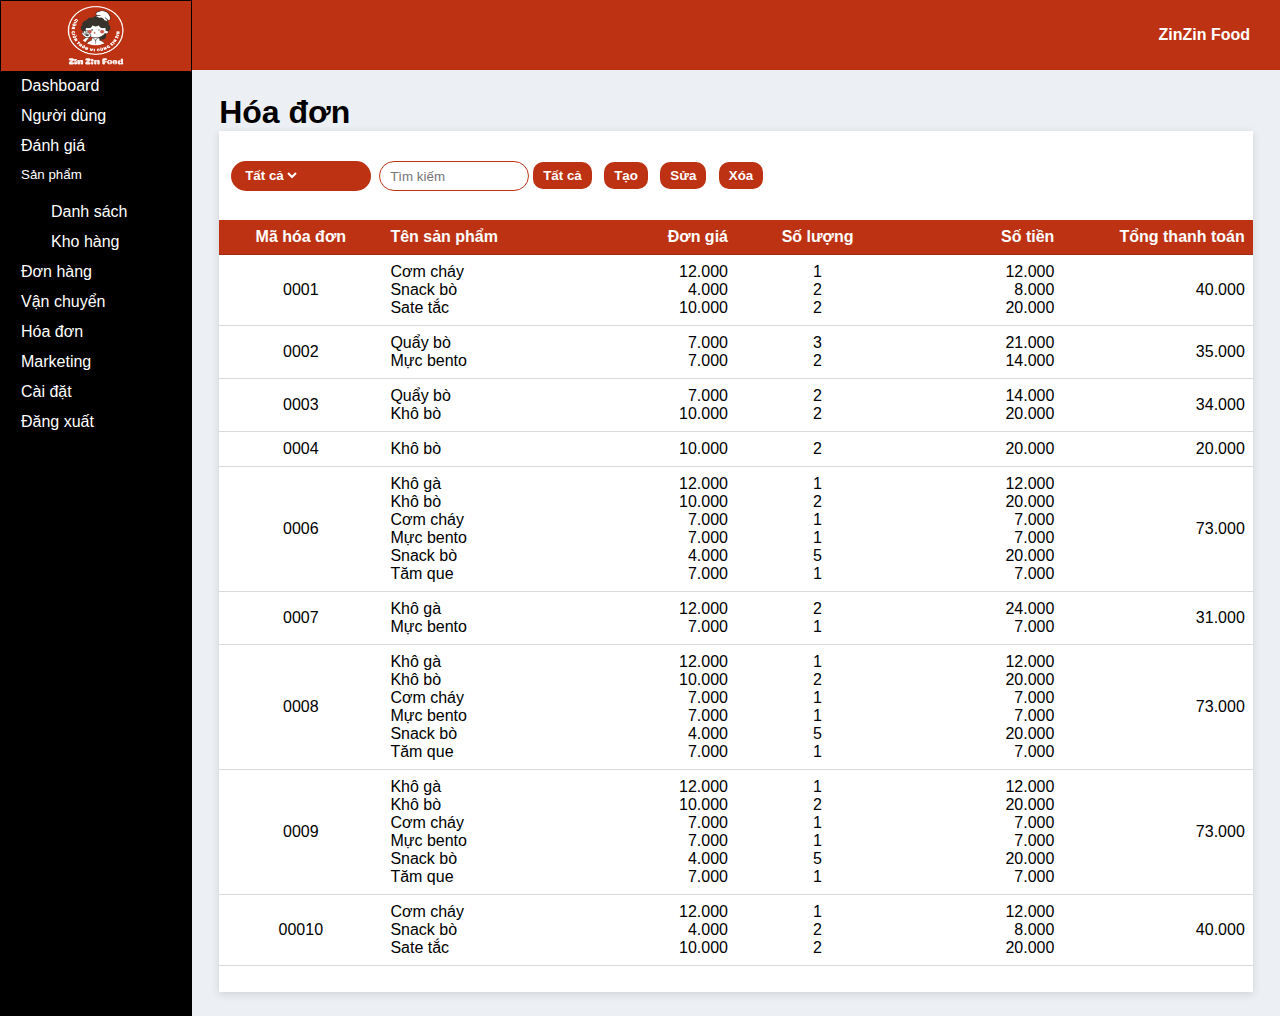
<file: admin/08-ad_Invoice.html>
﻿<!DOCTYPE html>

<html lang="en" xmlns="http://www.w3.org/1999/xhtml">
<head>
    <meta charset="utf-8" />
    <meta http-equiv="X-UA-Compatible" content="IE=edge" />
    <meta name="viewport" content="width=device-width, initial-scale=1.0" />
    <title>HÓA ĐƠN</title>
    <link rel="stylesheet" href="https://cdn.jsdelivr.net/npm/bootstrap-icons@1.7.2/font/bootstrap-icons.css">
    <link rel="stylesheet" href="https://cdnjs.cloudflare.com/ajax/libs/font-awesome/6.0.0-beta3/css/all.min.css" integrity="sha512-Fo3rlrZj/k7ujTnHg4CGR2D7kSs0v4LLanw2qksYuRlEzO+tcaEPQogQ0KaoGN26/zrn20ImR1DfuLWnOo7aBA==" crossorigin="anonymous" referrerpolicy="no-referrer" />

    <!-----------------------------------------sidebar + header css-------------------------------------->
    <link rel="stylesheet" type="text/css" href="css/08-ad_sidebar.css" />
    <link rel="stylesheet" href="https://cdn.jsdelivr.net/npm/bootstrap-icons@1.7.2/font/bootstrap-icons.css">
    <link rel="stylesheet" href="https://cdnjs.cloudflare.com/ajax/libs/font-awesome/6.0.0-beta3/css/all.min.css" integrity="sha512-Fo3rlrZj/k7ujTnHg4CGR2D7kSs0v4LLanw2qksYuRlEzO+tcaEPQogQ0KaoGN26/zrn20ImR1DfuLWnOo7aBA==" crossorigin="anonymous" referrerpolicy="no-referrer" />
    <!-- CSS only -->
    <link href="https://cdn.jsdelivr.net/npm/bootstrap@5.1.3/dist/css/bootstrap.min.css" rel="stylesheet" integrity="sha384-1BmE4kWBq78iYhFldvKuhfTAU6auU8tT94WrHftjDbrCEXSU1oBoqyl2QvZ6jIW3" crossorigin="anonymous">
    <!-- JavaScript Bundle with Popper -->
    <script src="https://cdn.jsdelivr.net/npm/bootstrap@5.1.3/dist/js/bootstrap.bundle.min.js" integrity="sha384-ka7Sk0Gln4gmtz2MlQnikT1wXgYsOg+OMhuP+IlRH9sENBO0LRn5q+8nbTov4+1p" crossorigin="anonymous"></script>
    <style>
        :root {
            --red: #BD3213;
            --black: #000;
            --white: #fff;
            --light_gray: #eceff3;
        }
        
        * {
            font-family: Arial;
            margin: 0;
            padding: 0;
            box-sizing: border-box;
            outline: none;
            border: none;
            text-decoration: none;
            transition: all .2s linear;
            transition: width none;
        }
        
        body {
            background: var(--white);
        }
        .title{
            text-decoration:none;
            color: var(--black);
            font-weight: bold;
            font-size: 32px;
            font-style:normal;
        }
        .title:hover {
            color: #BD3213;
        }
        .container_Products {
            width: 95%;
            margin: 1.5em auto;
            font-size:16px;
        }
        .btn_Products {
            display: flex;
            align-items: center;
            font-size: 16px;
            padding: 0px 10px 0px 10px;
        }
        .btn_Products_box {
            display: inline-flex;
            justify-content: left;
        }
        .functions_box {
            display: inline-flex;
            margin: 5px 0px;
        }
        .functions_box div {
            justify-content: right;
        }
        .filter_box {
            color: white;
            width: 140px;
            background: var(--red);
            padding: 5px;
            border-radius: 16px;
            margin-right: 8px;
            justify-content: left;
        }
        .option_Product {
            color: white;
            font-weight: bold;
            background-color: #BD3213;
            align-items: center;
            justify-content: right;
            vertical-align: middle;
        }
        .fa-filter {
            padding-left: 5px;
        }
        .search_box {
            width: 150px;
            border: 1px solid #BD3213;
            padding: 5px;
            border-radius: 16px;
            align-items: center;
            justify-content: center;
        }
        .search_box input {
            width: 130px;
            justify-content: center;
            padding: 0px 30px 0px 5px;
            vertical-align: middle;
        }
        .fa-search {
            align-items: center;
            justify-content: right;
            margin-left: -25px;
            color: #BD3213;
        }
        .functions_box button {
            border-radius: 10px;
            margin: 0px 4px;
            color: #fff;
            background-color: #BD3213;
            font-weight: bold;
            padding: 6px 10px;
        }
        /*-------------------------------CONTENT PRODUCTS---------------------------------*/
        .content_Products {
            background: var(--white);
            padding: 1.5em 0;
            box-shadow: rgba(99, 99, 99, 0.2) 0px 2px 8px 0px;
        }
        
        .table_list_Product {
            width: 100%;
            border-collapse: collapse;
            margin: 1.5em 0 0.1em;
        }
        
            .table_list_Product tr th {
                background: var(--red);
                border-top: 1px solid black;
                border-bottom: 1px solid black;
                padding: 0.5em;
                color: #fff;
                text-align: center;
            }
        
            .table_list_Product tr td {
                border-bottom: 1px solid rgba(0, 0, 0, 0.15);
                padding: 0.5em;
                text-align: center;
            }
        
            .table_list_Product .last td {
                border-bottom: none;
            }
        
            .table_list_Product .last {
                border-bottom: none;
            }
        
            .table_list_Product tr:hover {
                background: var(--red);
                color: #fff;
            }
        
        /*-------------------------------------BOX------------------------------*/
        
        .box_container {
            display: flex;
            margin: 10px 0px;
            align-items:center;
            justify-content:center;
        }
        
        .box_1 {
            width: calc(100%/4);
            box-shadow: rgba(0, 0, 0, 0.15) 1.95px 1.95px 2.6px;
            background: var(--white);
            position: relative;
            padding: 10px;
        }
        
        .box_1_tittle {
            font-size: 18px;
            color: #000;
            margin: auto;
            font-weight: bold;
        }
        
        .box_1_number {
            font-size: 36px;
            font-weight: bold;
            text-align: right;
            color: var(--red);
            margin: auto;
        }
        
        @media screen and (max-width: 900px) {
            .box_container{
                display:block;
            }
            .box_1{
                width:100%;
            }
        }
        @media screen and (max-width: 500px) {
        
            .box_container{
                display:block;
            }
            .box_1{
                width:100%;
            }
            .btn_Products {
                display: block;
            }
            .btn_Products_box {
                display: inline-flex;
            }
            .functions_box {
                display: inline-flex;
            }
        }
    </style>
</head>
<body class="mybody">
    <!---------------------------SIDEBAR-------------------------->
    <input type="checkbox" id="check" />
    <label for="check">
        <i class="fas fa-bars" id="btn"></i>
        <i class="fas fa-times" id="cancel"></i>
    </label>
    <div class="sidebar">
        <div class="logo">
            <img src="image/invoice/White ver 02.png " width="80" height="70" />
        </div>
        <div id="dropdown-sidenav" class="dropdown-sidenav">
            <a href="01-ad_Dashboard.html"><i class="fas fa-columns" style="margin-right:10px;"></i>Dashboard</a>
            <a href="06-ad_User.html"><i class="fas fa-user" style="margin-right:10px;"></i>Người dùng</a>
            <a href="05-ad_Review.html"><i class="fas fa-comments" style="margin-right:10px;"></i>Đánh giá</a>
            <button class="dropdown_btn"><i class="fas fa-cube" style="margin-right:10px;"></i>Sản phẩm<i class="fas fa-caret-down"></i></button>
            <div class="dropdown-container">
                <a href="02-ad_Product.html">Danh sách</a>
                <a href="03-ad_Stock.html">Kho hàng</a>
            </div>
            <a href="04-ad_Order.html"><i class="fas fa-shopping-cart" style="margin-right:10px;"></i>Đơn hàng</a>
            <a href="07-ad_Delivery.html"><i class="fas fa-truck" style="margin-right:10px;"></i>Vận chuyển</a>
            <a href="08-ad_Invoice.html"><i class="fas fa-file-alt" style="margin-right:10px;"></i>Hóa đơn</a>
            <a href="09-ad_Marketing.html"><i class="fas fa-bullhorn" style="margin-right:10px;"></i>Marketing</a>
            <a href="#"><i class="fas fa-gear" style="margin-right:10px;"></i>Cài đặt</a>
            <a href="../user/02-Homepage.html"><i class="fas fa-times-circle" style="margin-right:10px;"></i>Đăng xuất</a>
            <br/>
        </div>
    </div>
    <!---------------------------CONTENT-------------------------->
    <div class="content">
        <!--------------------------HEADER-------------------------->
        <div class="header">
            <div class="user">
                <a href="#" style="text-decoration: none; color:#fff;"><i class="fas fa-bell"></i></a>
                <a href="#" style="text-decoration: none; color:#fff;"><i class="fas fa-user-circle" style="margin-right:10px;"></i>ZinZin Food</a>
            </div>
        </div>
        <!-----------------MY CONTENT: STOCK--------------------->
    <!-- <div class="container_Products"> -->
    <div class="container_Products">
        <a class="title">Hóa đơn</a>
            <div class="content_Products">
                <table class="btn_Products">
                    <tbody>
                        <td class="btn_Products_box">
                            <div class="filter_box">
                                <i class="fas fa-filter"></i>
                                <select class="option_Product">
                                    <option>Tất cả</option>
                                    <!-- <option>Còn hàng</option>
                                    <option>Ít hàng</option>
                                    <option>Hết hàng</option> -->
                                </select>
                            </div>
                            <div class="search_box">
                                <input type="search" placeholder="Tìm kiếm" id="search" />
                                <a href="#"><i class="fas fa-search"></i></a>
                            </div>
                        </td>
                        <td class="functions_box">
                            <div>
                                <button id="btnall" name="btnall" type="submit">Tất cả</button>
                            <button id="btnadd" name="btnadd" type="submit">Tạo</button>
                            <button id="btnmodify" name="btnmodify" type="submit">Sửa</button>
                            <button id="btnerase" name="btnerase" type="submit">Xóa</button>
                            </div>
                        </td>
                    </tbody>
                </table>
                <table class="table_list_Product">
                    <colgroup>
                        <col span="1" style="width: 15%;">
                        <col span="1" style="width: 22.5%;">
                        <col span="1" style="width: 10%;">
                        <col span="1" style="width: 15%;">
                        <col span="1" style="width: 15%;">
                        <col span="1" style="width: 17.5%;">
                    </colgroup>
                    <thead>
                        <tr style="background-color:#BD3213 ; color: white;">
                            <td><b>Mã hóa đơn</b></td>
                            <td class="product_name"><b>Tên sản phẩm</b></td>
                            <td class="product_price"><b>Đơn giá</b></td>
                            <td><b>Số lượng</b></td>
                            <td class="product_price"><b>Số tiền</b></td>
                            <td class="product_price"><b>Tổng thanh toán</b> </td>
                        </tr>
                    </thead>
                    <tbody>    
                        <tr>
                            <td>0001</td>
                            <td class="product_name"> 
                                <div>Cơm cháy </div>
                                <div>Snack bò</div>
                                <div>Sate tắc</div>
                            </td>
                            <td class="product_price">
                                <div>12.000</div>
                                <div>4.000</div>
                                <div>10.000</div>
                            </td>
                            <td>
                                <div>1</div>
                                <div>2</div>
                                <div>2</div>
                            </td>
                            <td class="product_price">
                                <div>12.000</div>
                                <div>8.000</div>
                                <div>20.000</div>
                            </td>
                            <td class="product_price">40.000</td>
                        </tr>
                        <tr>
                            <td>0002</td>
                            <td  class="product_name"> 
                                <div>Quẩy bò </div>
                                <div>Mực bento</div>
                            </td>
                            <td class="product_price">
                                <div>7.000</div>
                                <div>7.000</div>
                            </td>
                            <td>
                                <div>3</div>
                                <div>2</div>
                            </td>
                            <td class="product_price">
                                <div>21.000</div>
                                <div>14.000</div>
                            </td>
                            <td class="product_price">35.000</td>
                        </tr>
                        <tr>
                            <td>0003</td>
                            <td  class="product_name"> 
                                <div>Quẩy bò </div>
                                <div>Khô bò</div>
                            </td>
                            <td class="product_price">
                                <div>7.000</div>
                                <div>10.000</div>
                            </td> 
                            <td>
                                <div>2</div>
                                <div>2</div>
                            </td >
                            <td class="product_price">
                                <div>14.000</div>
                                <div>20.000</div>
                            </td  class="product_price">
                            <td class="product_price">34.000</td>
                        </tr>
                        <tr>
                            <td >0004</td>
                            <td  class="product_name">Khô bò</td>
                            <td class="product_price">10.000</td>
                            <td>2</td>
                            <td class="product_price">20.000</td>
                            <td class="product_price">20.000</td>
                        </tr>
                       
                        <tr>
                            <td>0006</td>
                            <td  class="product_name">
                                <div>Khô gà</div>
                                <div>Khô bò</div>
                                <div>Cơm cháy</div>
                                <div>Mực bento</div>
                                <div>Snack bò</div>
                                <div>Tăm que</div>                  
                            </td>
                            <td  class="product_price">
                                <div>12.000</div>
                                <div>10.000</div>
                                <div>7.000</div>
                                <div>7.000</div>
                                <div>4.000</div>
                                <div>7.000</div>
                            </td>
                            <td>
                                <div>1</div>
                                <div>2</div>
                                <div>1</div>
                                <div>1</div>
                                <div>5</div>
                                <div>1</div>
                            </td>
                            <td  class="product_price">
                                <div>12.000</div>
                                <div>20.000</div>
                                <div>7.000</div>
                                <div>7.000</div>
                                <div>20.000</div>
                                <div>7.000</div>
                            </td>
                            <td  class="product_price">73.000</td>
                        </tr>
                        <tr>
                            <td>0007</td>
                            <td  class="product_name"> 
                                <div>Khô gà</div>
                                <div>Mực bento</div>
                            </td>
                            <td class="product_price">
                                <div>12.000</div>
                                <div>7.000</div>
                            </td>
                            <td>
                                <div>2</div>
                                <div>1</div>
                            </td>
                            <td class="product_price">
                                <div>24.000</div>
                                <div>7.000</div>
                            </td>
                            <td class="product_price">31.000</td>
                        </tr>
                        <tr>
                            <td>0008</td>
                            <td  class="product_name">
                                <div>Khô gà</div>
                                <div>Khô bò</div>
                                <div>Cơm cháy</div>
                                <div>Mực bento</div>
                                <div>Snack bò</div>
                                <div>Tăm que</div>                  
                            </td>
                            <td  class="product_price">
                                <div>12.000</div>
                                <div>10.000</div>
                                <div>7.000</div>
                                <div>7.000</div>
                                <div>4.000</div>
                                <div>7.000</div>
                            </td>
                            <td>
                                <div>1</div>
                                <div>2</div>
                                <div>1</div>
                                <div>1</div>
                                <div>5</div>
                                <div>1</div>
                            </td>
                            <td  class="product_price">
                                <div>12.000</div>
                                <div>20.000</div>
                                <div>7.000</div>
                                <div>7.000</div>
                                <div>20.000</div>
                                <div>7.000</div>
                            </td>
                            <td  class="product_price">73.000</td>
                        </tr>
                        <tr>
                            <td>0009</td>
                            <td  class="product_name">
                                <div>Khô gà</div>
                                <div>Khô bò</div>
                                <div>Cơm cháy</div>
                                <div>Mực bento</div>
                                <div>Snack bò</div>
                                <div>Tăm que</div>                  
                            </td>
                            <td  class="product_price">
                                <div>12.000</div>
                                <div>10.000</div>
                                <div>7.000</div>
                                <div>7.000</div>
                                <div>4.000</div>
                                <div>7.000</div>
                            </td>
                            <td>
                                <div>1</div>
                                <div>2</div>
                                <div>1</div>
                                <div>1</div>
                                <div>5</div>
                                <div>1</div>
                            </td>
                            <td  class="product_price">
                                <div>12.000</div>
                                <div>20.000</div>
                                <div>7.000</div>
                                <div>7.000</div>
                                <div>20.000</div>
                                <div>7.000</div>
                            </td>
                            <td  class="product_price">73.000</td>
                        </tr>
                        <tr>
                            <td>00010</td>
                            <td class="product_name"> 
                                <div>Cơm cháy
                                </div>
                                <div>Snack bò</div>
                                <div>Sate tắc</div>
                            </td>
                            <td class="product_price">
                                <div>12.000</div>
                                <div>4.000</div>
                                <div>10.000</div>
                            </td>
                            <td>
                                <div>1</div>
                                <div>2</div>
                                <div>2</div>
                            </td>
                            <td class="product_price">
                                <div>12.000</div>
                                <div>8.000</div>
                                <div>20.000</div>
                            </td>
                            <td class="product_price">40.000</td>
                        </tr>
                    </tbody>
                </table>
            </div>
        </div>
    </div>

    <!-- </div> -->
    <script type="text/javascript">
        var dropdown = document.getElementsByClassName("dropdown_btn");
        var i;
        for (i = 0; i < dropdown.length; i++) {
            dropdown[i].addEventListener("click", function () {
                this.classList.toggle("active");
                var dropdownContent = this.nextElementSibling;
                if (dropdownContent.style.display === "block") {
                    dropdownContent.style.display = "none";
                } else {
                    dropdownContent.style.display = "block";
                }
            });
        }
    </script>
</body>
</html>
</file>
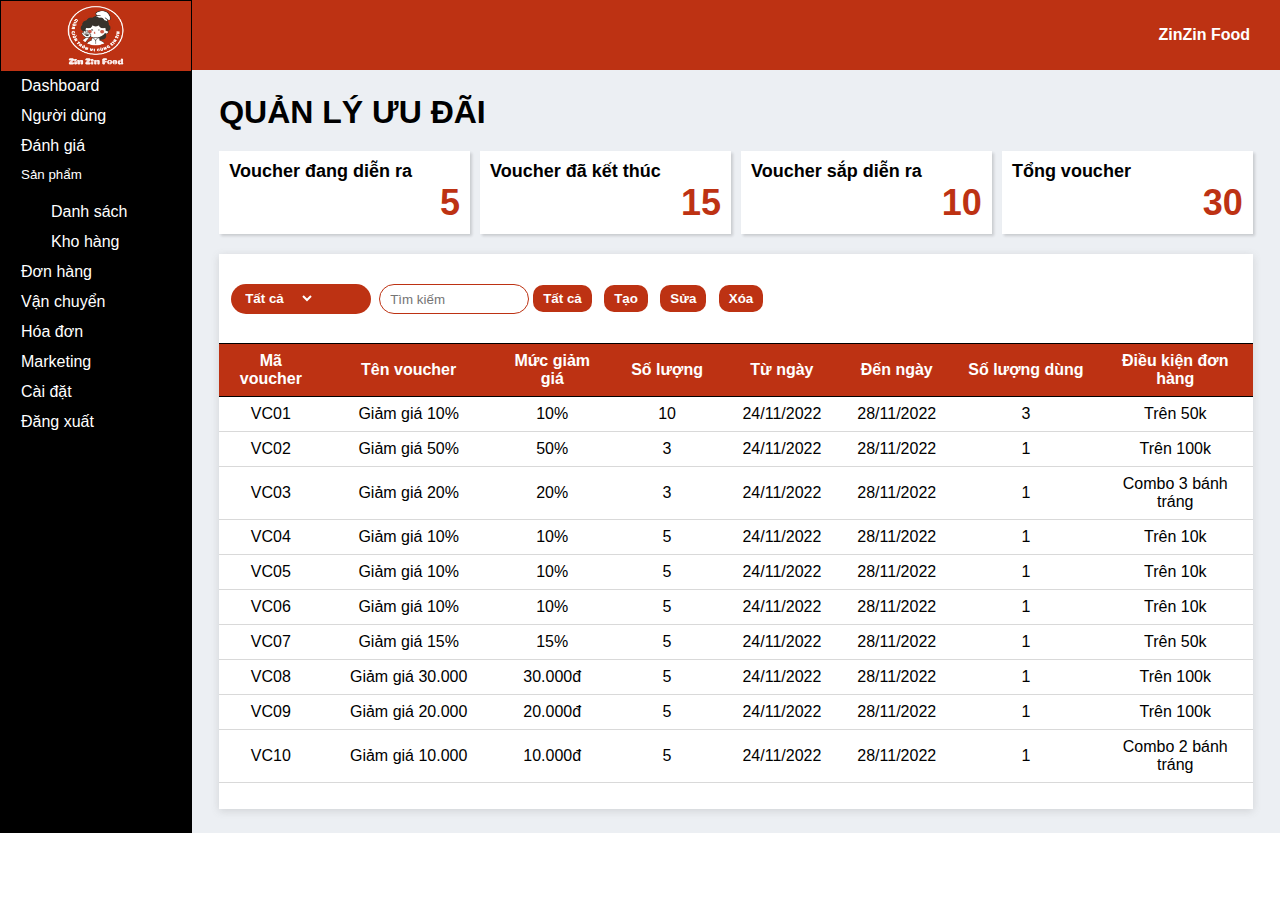
<file: admin/09-ad_Marketing.html>
﻿<!DOCTYPE html>

<html lang="en" xmlns="http://www.w3.org/1999/xhtml">
<head>
    <meta charset="utf-8" />
    <meta http-equiv="X-UA-Compatible" content="IE=edge" />
    <meta name="viewport" content="width=device-width, initial-scale=1.0" />
    <title>QUẢN LÝ SẢN PHẨM </title>
    <link rel="stylesheet" href="https://cdn.jsdelivr.net/npm/bootstrap-icons@1.7.2/font/bootstrap-icons.css">
    <link rel="stylesheet" href="https://cdnjs.cloudflare.com/ajax/libs/font-awesome/6.0.0-beta3/css/all.min.css" integrity="sha512-Fo3rlrZj/k7ujTnHg4CGR2D7kSs0v4LLanw2qksYuRlEzO+tcaEPQogQ0KaoGN26/zrn20ImR1DfuLWnOo7aBA==" crossorigin="anonymous" referrerpolicy="no-referrer" />

    <!-----------------------------------------sidebar + header css-------------------------------------->
    <link rel="stylesheet" type="text/css" href="css/ad_marketing.css" />
    <link rel="stylesheet" href="https://cdn.jsdelivr.net/npm/bootstrap-icons@1.7.2/font/bootstrap-icons.css">
    <link rel="stylesheet" href="https://cdnjs.cloudflare.com/ajax/libs/font-awesome/6.0.0-beta3/css/all.min.css" integrity="sha512-Fo3rlrZj/k7ujTnHg4CGR2D7kSs0v4LLanw2qksYuRlEzO+tcaEPQogQ0KaoGN26/zrn20ImR1DfuLWnOo7aBA==" crossorigin="anonymous" referrerpolicy="no-referrer" />
    <!-- CSS only -->
    <link href="https://cdn.jsdelivr.net/npm/bootstrap@5.1.3/dist/css/bootstrap.min.css" rel="stylesheet" integrity="sha384-1BmE4kWBq78iYhFldvKuhfTAU6auU8tT94WrHftjDbrCEXSU1oBoqyl2QvZ6jIW3" crossorigin="anonymous">
    <!-- JavaScript Bundle with Popper -->
    <script src="https://cdn.jsdelivr.net/npm/bootstrap@5.1.3/dist/js/bootstrap.bundle.min.js" integrity="sha384-ka7Sk0Gln4gmtz2MlQnikT1wXgYsOg+OMhuP+IlRH9sENBO0LRn5q+8nbTov4+1p" crossorigin="anonymous"></script>
    <style>
        :root {
            --red: #BD3213;
            --black: #000;
            --white: #fff;
            --light_gray: #eceff3;
        }
        
        * {
            font-family: Arial;
            margin: 0;
            padding: 0;
            box-sizing: border-box;
            outline: none;
            border: none;
            text-decoration: none;
            transition: all .2s linear;
            transition: width none;
        }
        
        body {
            background: var(--white);
        }
        .title{
            text-decoration:none;
            color: var(--black);
            font-weight: bold;
            font-size: 32px;
            font-style:normal;
        }
        .title:hover {
            color: #BD3213;
        }
        .container_Products {
            width: 95%;
            margin: 1.5em auto;
            font-size:16px;
        }
        .btn_Products {
            display: flex;
            align-items: center;
            font-size: 16px;
            padding: 0px 10px 0px 10px;
        }
        .btn_Products_box {
            display: inline-flex;
            justify-content: left;
        }
        .functions_box {
            display: inline-flex;
            margin: 5px 0px;
        }
        .functions_box div {
            justify-content: right;
        }
        .filter_box {
            color: white;
            width: 140px;
            background: var(--red);
            padding: 5px;
            border-radius: 16px;
            margin-right: 8px;
            justify-content: left;
        }
        .option_Product {
            color: white;
            font-weight: bold;
            background-color: #BD3213;
            align-items: center;
            justify-content: right;
            vertical-align: middle;
        }
        .fa-filter {
            padding-left: 5px;
        }
        .search_box {
            width: 150px;
            border: 1px solid #BD3213;
            padding: 5px;
            border-radius: 16px;
            align-items: center;
            justify-content: center;
        }
        .search_box input {
            width: 130px;
            justify-content: center;
            padding: 0px 30px 0px 5px;
            vertical-align: middle;
        }
        .fa-search {
            align-items: center;
            justify-content: right;
            margin-left: -25px;
            color: #BD3213;
        }
        .functions_box button {
            border-radius: 10px;
            margin: 0px 4px;
            color: #fff;
            background-color: #BD3213;
            font-weight: bold;
            padding: 6px 10px;
        }
        /*-------------------------------CONTENT PRODUCTS---------------------------------*/
        .content_Products {
            background: var(--white);
            padding: 1.5em 0;
            box-shadow: rgba(99, 99, 99, 0.2) 0px 2px 8px 0px;
        }
        
        .table_list_Product {
            width: 100%;
            border-collapse: collapse;
            margin: 1.5em 0 0.1em;
        }
        
            .table_list_Product tr th {
                background: var(--red);
                border-top: 1px solid black;
                border-bottom: 1px solid black;
                padding: 0.5em;
                color: #fff;
                text-align: center;
            }
        
            .table_list_Product tr td {
                border-bottom: 1px solid rgba(0, 0, 0, 0.15);
                padding: 0.5em;
                text-align: center;
            }
        
            .table_list_Product .last td {
                border-bottom: none;
            }
        
            .table_list_Product .last {
                border-bottom: none;
            }
        
            .table_list_Product tr:hover {
                background: var(--red);
                color: #fff;
            }
        
        /*-------------------------------------BOX------------------------------*/
        
        .box_container {
            display: flex;
            margin: 10px 0px;
            align-items:center;
            justify-content:center;
        }
        
        .box_1 {
            width: calc(100%/4);
            box-shadow: rgba(0, 0, 0, 0.15) 1.95px 1.95px 2.6px;
            background: var(--white);
            position: relative;
            padding: 10px;
        }
        
        .box_1_tittle {
            font-size: 18px;
            color: #000;
            margin: auto;
            font-weight: bold;
        }
        
        .box_1_number {
            font-size: 36px;
            font-weight: bold;
            text-align: right;
            color: var(--red);
            margin: auto;
        }
        
        @media screen and (max-width: 900px) {
            .table_list_Product {
                text-align: unset;
            }
        
                .table_list_Product tr {
                    border: none;
                    text-align:end;
                }
        
        
            thead {
                display: none;
            }
        
            .table_list_Product, .table_list_Product tbody, .table_list_Product tr, .table_list_Product td {
                display: block;
                width: 100%;
            }
        
                .table_list_Product tr {
                    margin-bottom: 15px;
                    border: 2px solid var(--red);
                    padding: 10px;
                    background-color: var(--white);
                }
        
                .table_list_Product td:first-child::before {
                    text-align: left;
                    vertical-align: middle;
                    width: 30%;
                    content: "Mã voucher";
                }
        
                .table_list_Product td:nth-child(2)::before {
                    text-align: left;
                    vertical-align: middle;
                    width: 30%;
                    content: "Tên voucher";
                }
        
                .table_list_Product td:nth-child(3)::before {
                    text-align: left;
                    vertical-align: middle;
                    width: 30%;
                    content: "Mức giảm giá";
                }
        
                .table_list_Product td:nth-child(4)::before {
                    text-align: left;
                    vertical-align: middle;
                    width: 30%;
                    content: "Số lượng";
                }
                .table_list_Product td:nth-child(5)::before {
                    text-align: left;
                    vertical-align: middle;
                    width: 30%;
                    content: "Từ ngày";
                }
                .table_list_Product td:nth-child(6)::before {
                    text-align: left;
                    vertical-align: middle;
                    width: 30%;
                    content: "Đến ngày";
                }
                .table_list_Product td:nth-child(7)::before {
                    text-align: left;
                    vertical-align: middle;
                    width: 30%;
                    content: "Số lượt sử dụng";
                }
                .table_list_Product td:nth-child(8)::before {
                    text-align: left;
                    vertical-align: middle;
                    width: 30%;
                    content: "Điều kiện đơn hàng";
                }
            td {
                text-align: right;
            }
        
                td::before {
                    float: left;
                    font-weight: bold;
                    margin-right: 10%;
                }
        
            .table_list_Product th, tr, td {
                border-bottom: 0;
                font-size: 14px;
            }
        
            .table_list_Product td:last-child {
                width: 100%;
            }
        
            .box_container{
                display:block;
            }
            .box_1{
                width:100%;
            }
        }
        @media screen and (max-width: 500px) {
            .table_list_Product {
                text-align: unset;
            }
        
                .table_list_Product tr {
                    border: none;
                    text-align:end;
                }
        
        
            thead {
                display: none;
            }
        
            .table_list_Product, .table_list_Product tbody, .table_list_Product tr, .table_list_Product td {
                display: block;
                width: 100%;
            }
        
                .table_list_Product tr {
                    margin-bottom: 15px;
                    border: 2px solid var(--red);
                    padding: 10px;
                    background-color: var(--white);
                }
        
                .table_list_Product td:first-child::before {
                    text-align: left;
                    vertical-align: middle;
                    width: 25%;
                    content: "Mã voucher";
                }
        
                .table_list_Product td:nth-child(2)::before {
                    content: "Tên voucher";
                    text-align: left;
                    vertical-align: middle;
                    width: 28%;
                }
        
                .table_list_Product td:nth-child(3)::before {
                    content: "Mức giảm";
                    text-align: left;
                    vertical-align: middle;
                    width: 25%;
                }
        
                .table_list_Product td:nth-child(4)::before {
                    content: "Số lượng";
                    text-align: left;
                    vertical-align: middle;
                    width: 25%;
                }
                .table_list_Product td:nth-child(5)::before {
                    content: "Từ ngày";
                    text-align: left;
                    vertical-align: middle;
                    width: 25%;
                }
                .table_list_Product td:nth-child(6)::before {
                    content: "Đến ngày";
                    text-align: left;
                    vertical-align: middle;
                    width: 25%;
                }
                .table_list_Product td:nth-child(7)::before {
                    content: "Số lượt";
                    text-align: left;
                    vertical-align: middle;
                    width: 25%;
                }
                .table_list_Product td:nth-child(8)::before {
                    content: "Điều kiện";
                    text-align: left;
                    vertical-align: middle;
                    width: 25%;
                }
            td {
                text-align: right;
            }
        
                td::before {
                    float: left;
                    font-weight: bold;
                    margin-right: 10%;
                }
        
            .table_list_Product th, tr, td {
                border-bottom: 0;
                font-size: 13px;
            }
        
            .table_list_Product td:last-child {
                width: 100%;
            }
        
            .box_container{
                display:block;
            }
            .box_1{
                width:100%;
            }
            .btn_Products {
                display: block;
            }
            .btn_Products_box {
                display: inline-flex;
            }
            .functions_box {
                display: inline-flex;
            }
        }
    </style>
</head>
<body class="mybody">
    <!---------------------------SIDEBAR-------------------------->
    <input type="checkbox" id="check" />
    <label for="check">
        <i class="fas fa-bars" id="btn"></i>
        <i class="fas fa-times" id="cancel"></i>
    </label>
    <div class="sidebar">
        <div class="logo">
            <img src="image/Stock/White ver 02.png" width="80" height="70" />
        </div>
        <div id="dropdown-sidenav" class="dropdown-sidenav">
            <a href="01-ad_Dashboard.html"><i class="fas fa-columns" style="margin-right:10px;"></i>Dashboard</a>
            <a href="06-ad_User.html"><i class="fas fa-user" style="margin-right:10px;"></i>Người dùng</a>
            <a href="05-ad_Review.html"><i class="fas fa-comments" style="margin-right:10px;"></i>Đánh giá</a>
            <button class="dropdown_btn"><i class="fas fa-cube" style="margin-right:10px;"></i>Sản phẩm<i class="fas fa-caret-down"></i></button>
            <div class="dropdown-container">
                <a href="02-ad_Product.html">Danh sách</a>
                <a href="03-ad_Stock.html">Kho hàng</a>
            </div>
            <a href="04-ad_Order.html"><i class="fas fa-shopping-cart" style="margin-right:10px;"></i>Đơn hàng</a>
            <a href="07-ad_Delivery.html"><i class="fas fa-truck" style="margin-right:10px;"></i>Vận chuyển</a>
            <a href="08-ad_Invoice.html"><i class="fas fa-file-alt" style="margin-right:10px;"></i>Hóa đơn</a>
            <a href="09-ad_Marketing.html"><i class="fas fa-bullhorn" style="margin-right:10px;"></i>Marketing</a>
            <a href="#"><i class="fas fa-gear" style="margin-right:10px;"></i>Cài đặt</a>
            <a href="../user/02-Homepage.html"><i class="fas fa-times-circle" style="margin-right:10px;"></i>Đăng xuất</a>
            <br/>
        </div>
    </div>
    <!---------------------------CONTENT-------------------------->
    <div class="content">
        <!--------------------------HEADER-------------------------->
        <div class="header">
            <div class="user">
                <a href="#" style="text-decoration: none; color:#fff;"><i class="fas fa-bell"></i></a>
                <a href="#" style="text-decoration: none; color:#fff;"><i class="fas fa-user-circle" style="margin-right:10px;"></i>ZinZin Food</a>
            </div>
        </div>
        <!-----------------MY CONTENT: STOCK--------------------->
        <div class="container_Products">
            <a class="title">QUẢN LÝ ƯU ĐÃI</a>
            <!-----------------HEADER BOX--------------------->
            <div class="box_container">
                <div class="box_1" style="margin: 10px 10px 10px 0px;">
                    <p class="box_1_tittle">Voucher đang diễn ra</p>
                    <p class="box_1_number">5</p>
                </div>
                <div class="box_1" style="margin: 10px 10px 10px 0px;">
                    <p class="box_1_tittle">Voucher đã kết thúc</p>
                    <p class="box_1_number">15</p>
                </div>
                <div class="box_1" style="margin: 10px 10px 10px 0px;">
                    <p class="box_1_tittle">Voucher sắp diễn ra</p>
                    <p class="box_1_number">10</p>
                </div>
                <div class="box_1" style="margin: 10px 0px 10px 0px;">
                    <p class="box_1_tittle">Tổng voucher</p>
                    <p class="box_1_number">30</p>
                </div>
            </div>
            <!--------------------------TABLE LIST PRODUCT---------------------------------->
            <div class="content_Products">
                <table class="btn_Products">
                    <tbody>
                        <td class="btn_Products_box">
                            <div class="filter_box">
                                <i class="fas fa-filter"></i>
                                <select class="option_Product">
                                    <option>Tất cả</option>
                                    <option>Diễn ra</option>
                                    <option>Kết thúc</option>
                                </select>
                            </div>
                            <div class="search_box">
                                <input type="search" placeholder="Tìm kiếm" id="search" />
                                <a href="#"><i class="fas fa-search"></i></a>
                            </div>
                        </td>
                        <td class="functions_box">
                            <div>
                                <button id="btnall" name="btnall" type="submit">Tất cả</button>
                            <button id="btnadd" name="btnadd" type="submit">Tạo</button>
                            <button id="btnmodify" name="btnmodify" type="submit">Sửa</button>
                            <button id="btnerase" name="btnerase" type="submit">Xóa</button>
                            </div>
                        </td>
                    </tbody>
                </table>
                <table class="table_list_Product">
                    <colgroup>
                        <col span="1" style="width: 9%;">
                        <col span="1" style="width: 15%;">
                        <col span="1" style="width: 10%;">
                        <col span="1" style="width: 10%;">
                        <col span="1" style="width: 10%;">
                        <col span="1" style="width: 10%;">
                        <col span="1" style="width: 12.5%;">
                        <col span="1" style="width: 13.5%;">
                    </colgroup>
                    <thead>
                        <tr>
                            <th>Mã voucher</th>
                            <th>Tên voucher</th>
                            <th>Mức giảm giá</th>
                            <th>Số lượng</th>
                            <th>Từ ngày</th>
                            <th>Đến ngày</th>
                            <th>Số lượng dùng</th>
                            <th>Điều kiện đơn hàng</th>
                        </tr>
                    </thead>
                    <tbody>    
                        <tr>
                            <td>VC01</td>
                            <td>Giảm giá 10%</td>
                            <td>10%</td>
                            <td>10</td>
                            <td>24/11/2022</td>
                            <td>28/11/2022</td>
                            <td>3</td>
                            <td>Trên 50k</td>
                        </tr>
                        <tr>
                            <td>VC02</td>
                            <td>Giảm giá 50%</td>
                            <td>50%</td>
                            <td>3</td>
                            <td>24/11/2022</td>
                            <td>28/11/2022</td>
                            <td>1</td>
                            <td>Trên 100k</td>
                        </tr>
                        <tr>
                            <td>VC03</td>
                            <td>Giảm giá 20%</td>
                            <td>20%</td>
                            <td>3</td>
                            <td>24/11/2022</td>
                            <td>28/11/2022</td>
                            <td>1</td>
                            <td>Combo 3 bánh tráng</td>
                        </tr>
                        <tr>
                            <td>VC04</td>
                            <td>Giảm giá 10%</td>
                            <td>10%</td>
                            <td>5</td>
                            <td>24/11/2022</td>
                            <td>28/11/2022</td>
                            <td>1</td>
                            <td>Trên 10k</td>
                        </tr>
                        <tr>
                            <td>VC05</td>
                            <td>Giảm giá 10%</td>
                            <td>10%</td>
                            <td>5</td>
                            <td>24/11/2022</td>
                            <td>28/11/2022</td>
                            <td>1</td>
                            <td>Trên 10k</td>
                        </tr>
                        <tr>
                            <td>VC06</td>
                            <td>Giảm giá 10%</td>
                            <td>10%</td>
                            <td>5</td>
                            <td>24/11/2022</td>
                            <td>28/11/2022</td>
                            <td>1</td>
                            <td>Trên 10k</td>
                        </tr>
                        <tr>
                            <td>VC07</td>
                            <td>Giảm giá 15%</td>
                            <td>15%</td>
                            <td>5</td>
                            <td>24/11/2022</td>
                            <td>28/11/2022</td>
                            <td>1</td>
                            <td>Trên 50k</td>
                        </tr> 
                        <tr>
                            <td>VC08</td>
                            <td>Giảm giá 30.000</td>
                            <td>30.000đ</td>
                            <td>5</td>
                            <td>24/11/2022</td>
                            <td>28/11/2022</td>
                            <td>1</td>
                            <td>Trên 100k</td>
                        </tr>
                        <tr>
                            <td>VC09</td>
                            <td>Giảm giá 20.000</td>
                            <td>20.000đ</td>
                            <td>5</td>
                            <td>24/11/2022</td>
                            <td>28/11/2022</td>
                            <td>1</td>
                            <td>Trên 100k</td>
                        </tr>
                        <tr>
                            <td>VC10</td>
                            <td>Giảm giá 10.000</td>
                            <td>10.000đ</td>
                            <td>5</td>
                            <td>24/11/2022</td>
                            <td>28/11/2022</td>
                            <td>1</td>
                            <td>Combo 2 bánh tráng</td>
                        </tr>
                    </tbody>

                </table>
            </div>
        </div>
        </div>
    <script type="text/javascript">
        var dropdown = document.getElementsByClassName("dropdown_btn");
        var i;
        for (i = 0; i < dropdown.length; i++) {
            dropdown[i].addEventListener("click", function () {
                this.classList.toggle("active");
                var dropdownContent = this.nextElementSibling;
                if (dropdownContent.style.display === "block") {
                    dropdownContent.style.display = "none";
                } else {
                    dropdownContent.style.display = "block";
                }
            });
        }
    </script>
</body>
</html>
</file>
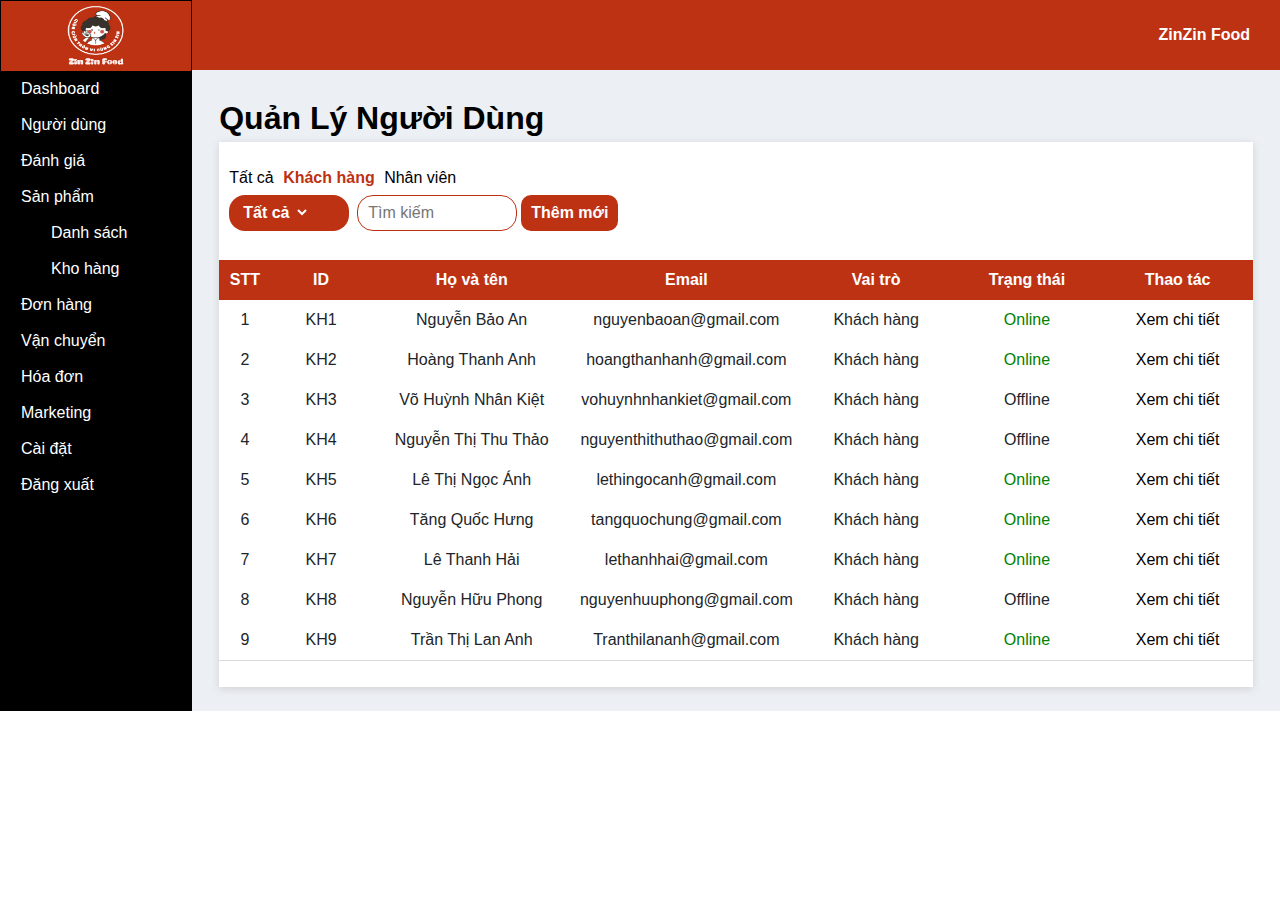
<file: admin/khachhang.html>
<!DOCTYPE html>
<html lang="en">
<head>
  <title>Quản lý khách hàng</title>
  <meta charset="utf-8">
  <meta name="viewport" content="width=device-width, initial-scale=1">
  <link rel="stylesheet" href="https://cdn.jsdelivr.net/npm/bootstrap@4.6.1/dist/css/bootstrap.min.css">
  <script src="https://cdn.jsdelivr.net/npm/jquery@3.6.0/dist/jquery.slim.min.js"></script>
  <script src="https://cdn.jsdelivr.net/npm/popper.js@1.16.1/dist/umd/popper.min.js"></script>
  <script src="https://cdn.jsdelivr.net/npm/bootstrap@4.6.1/dist/js/bootstrap.bundle.min.js"></script>
  <link rel="stylesheet" type="text/css" href="css/ad_Sidebar.css" />
  <link rel="stylesheet" type="text/css" href="css/06-ad_User.css" />
  <link rel="stylesheet" href="https://cdnjs.cloudflare.com/ajax/libs/font-awesome/6.0.0-beta3/css/all.min.css" integrity="sha512-Fo3rlrZj/k7ujTnHg4CGR2D7kSs0v4LLanw2qksYuRlEzO+tcaEPQogQ0KaoGN26/zrn20ImR1DfuLWnOo7aBA==" crossorigin="anonymous" referrerpolicy="no-referrer" />

</head>
<body class="mybody">
    <!---------------------------SIDEBAR-------------------------->
    <input type="checkbox" id="check" />
    <label for="check">
        <i class="fas fa-bars" id="btn"></i>
        <i class="fas fa-times" id="cancel"></i>
    </label>
    <div class="sidebar">
        <div class="logo">
            <img src="image/ad_User/White ver 02.png" width="80" height="70" />
        </div>
        <a href="01-ad_Dashboard.html"><i class="fas fa-columns" style="margin-right:10px;"></i>Dashboard</a>
        <a href="06-ad_User.html"><i class="fas fa-user" style="margin-right:10px;"></i>Người dùng</a>
        <a href="05-ad_Review.html"><i class="fas fa-comments" style="margin-right:10px;"></i>Đánh giá</a>
        <button class="dropdown_btn"><i class="fas fa-cube" style="margin-right:10px;"></i>Sản phẩm<i class="fa fa-caret-down"></i></button>
        <div class="dropdown-container">
            <a href="02-ad_Product.html">Danh sách</a>
            <a href="03-ad_Stock.html">Kho hàng</a>
        </div>
        <a href="04-ad_Order.html"><i class="fas fa-shopping-cart" style="margin-right:10px;"></i>Đơn hàng</a>
        <a href="07-ad_Delivery.html"><i class="fas fa-truck" style="margin-right:10px;"></i>Vận chuyển</a>
        <a href="08-ad_Invoice.html"><i class="fas fa-file-alt" style="margin-right:10px;"></i>Hóa đơn</a>
        <a href="09-ad_Marketing.html"><i class="fas fa-bullhorn" style="margin-right:10px;"></i>Marketing</a>
        <a href="#"><i class="fas fa-gear" style="margin-right:10px;"></i>Cài đặt</a>
        <a href="../user/02-Homepage.html"><i class="fas fa-times-circle" style="margin-right:10px;"></i>Đăng xuất</a>
        <br/>
    </div>
    <!---------------------------CONTENT-------------------------->
    <div class="content">
        <!--------------------------HEADER-------------------------->
        <div class="header">
            <div class="user">
                <a href="#" style="text-decoration: none; color:#fff;"><i class="fas fa-bell"></i></a>
                <a href="#" style="text-decoration: none; color:#fff;"><i class="fas fa-user-circle" style="margin-right:10px;"></i>ZinZin Food</a>
            </div>
        </div>
        <!-----------------MY CONTENT: REVIEW--------------------->
        <div class="container_Reviews">
            <a class="title">Quản Lý Người Dùng</a>
            <!--------------------------TABLE LIST Product---------------------------------->
            <div class="content_Reviews">
                <div class="DieuHuongNguoiDung">
                    <a href="06-ad_User.html" style="color: #000;">Tất cả</a>
                    <a href="khachhang.html" style="font-weight: bold; color: #BD3213;">Khách hàng</a>
                    <a href="nhanvien.html" style="color: #000;">Nhân viên</a>
                </div>
                <table class="btn_Reviews">
                    <tbody>
                        <td class="btn_Reviews_box">
                            <div class="filter_box">
                                <i class="fas fa-filter"></i>
                                <select class="option_Review">
                                    <option>Tất cả</option>
                                    <option>Online</option>
                                    <option>Offline</option>
                                </select>
                            </div>
                            <div class="search_box">
                                <input type="search" placeholder="Tìm kiếm" id="search" />
                                <a href="#"><i class="fas fa-search"></i></a>
                            </div>
                        </td>
                        <td class="functions_box">
                                <button id="btnmodify" name="btnmodify"><i class="fas fa-plus-square"></i>Thêm mới</button>
                        </td>
                    </tbody>
                </table>
                <table class="table_list_Review">
                    <colgroup>
                        <col span="1" style="width: 5%;">
                        <col span="1" style="width: 10%;">
                        <col span="1" class="hovaten" style="width: 20%;">
                        <col span="1" style="width: 20%;">
                        <col span="1" style="width: 15%;">
                        <col span="1" class="trangthai" style="width: 15%;">
                        <col span="1" class="thaotac" style="width: 15%;">
                    </colgroup>
                    <thead>
                        <tr>
                            <th>STT</th>
                            <th>ID</th>
                            <th class="hovaten">Họ và tên</th>
                            <th class="email">Email</th>
                            <th>Vai trò</th>
                            <th class="trangthai">Trạng thái</th>
                            <th class="thaotac">Thao tác</th>
                        </tr>
                    </thead>
                    <tbody>
                                <tr style="text-align: center;" class="userreview">
                                    <td>1</td>
                                    <td>KH1</td>
                                    <td>Nguyễn Bảo An</td>
                                    <td class="email">nguyenbaoan@gmail.com</td>
                                    <td>Khách hàng</td>
                                    <td><div class="online"><i class="fas fa-circle"></i>Online</div></td>
                                    <td><a href="#">Xem chi tiết</a></td>
                                </tr>
                                <tr style="text-align: center;" class="userreview">
                                    <td>2</td>
                                    <td>KH2</td>
                                    <td>Hoàng Thanh Anh</td>
                                    <td class="email">hoangthanhanh@gmail.com</td>
                                    <td>Khách hàng</td>
                                    <td><div class="online"><i class="fas fa-circle"></i>Online</div></td>
                                    <td><a href="#">Xem chi tiết</a></td>
                                </tr>
                                <tr style="text-align: center;" class="userreview">
                                    <td>3</td>
                                    <td>KH3</td>
                                    <td>Võ Huỳnh Nhân Kiệt</td>
                                    <td class="email">vohuynhnhankiet@gmail.com</td>
                                    <td>Khách hàng</td>
                                    <td><div><i class="fas fa-circle"></i>Offline</div></td>
                                    <td><a href="#">Xem chi tiết</a></td>
                                </tr>
                                <tr style="text-align: center;" class="userreview">
                                    <td>4</td>
                                    <td>KH4</td>
                                    <td>Nguyễn Thị Thu Thảo</td>
                                    <td class="email">nguyenthithuthao@gmail.com</td>
                                    <td>Khách hàng</td>
                                    <td><div><i class="fas fa-circle"></i>Offline</div></td>
                                    <td><a href="#">Xem chi tiết</a></td>
                                </tr>
                                <tr style="text-align: center;" class="userreview">
                                    <td>5</td>
                                    <td>KH5</td>
                                    <td>Lê Thị Ngọc Ánh</td>
                                    <td class="email">lethingocanh@gmail.com</td>
                                    <td>Khách hàng</td>
                                    <td><div class="online"><i class="fas fa-circle"></i>Online</div></td>
                                    <td><a href="#">Xem chi tiết</a></td>
                                </tr>
                                <tr style="text-align: center;" class="userreview">
                                    <td>6</td>
                                    <td>KH6</td>
                                    <td>Tăng Quốc Hưng</td>
                                    <td class="email">tangquochung@gmail.com</td>
                                    <td>Khách hàng</td>
                                    <td><div class="online"><i class="fas fa-circle"></i>Online</div></td>
                                    <td><a href="#">Xem chi tiết</a></td>
                                </tr>
                                <tr style="text-align: center;" class="userreview">
                                    <td>7</td>
                                    <td>KH7</td>
                                    <td>Lê Thanh Hải</td>
                                    <td class="email">lethanhhai@gmail.com</td>
                                    <td>Khách hàng</td>
                                    <td><div class="online"><i class="fas fa-circle"></i>Online</div></td>
                                    <td><a href="#">Xem chi tiết</a></td>
                                </tr>
                                <tr style="text-align: center;" class="userreview">
                                    <td>8</td>
                                    <td>KH8</td>
                                    <td>Nguyễn Hữu Phong</td>
                                    <td class="email">nguyenhuuphong@gmail.com</td>
                                    <td>Khách hàng</td>
                                    <td><div><i class="fas fa-circle"></i>Offline</div></td>
                                    <td><a href="#">Xem chi tiết</a></td>
                                </tr>
                                <tr style="text-align: center;" class="userreview">
                                    <td>9</td>
                                    <td>KH9</td>
                                    <td>Trần Thị Lan Anh</td>
                                    <td class="email">Tranthilananh@gmail.com</td>
                                    <td>Khách hàng</td>
                                    <td><div class="online"><i class="fas fa-circle"></i>Online</div></td>
                                    <td><a href="#">Xem chi tiết</a></td>
                                </tr>
                                
                    </tbody>
                </table>
            </div>
            <!------------------------------------------------------------>
        </div>
        </div>
    <script type="text/javascript">
        var dropdown = document.getElementsByClassName("dropdown_btn");
        var i;
        for (i = 0; i < dropdown.length; i++) {
            dropdown[i].addEventListener("click", function () {
                this.classList.toggle("active");
                var dropdownContent = this.nextElementSibling;
                if (dropdownContent.style.display === "block") {
                    dropdownContent.style.display = "none";
                } else {
                    dropdownContent.style.display = "block";
                }
            });
        }
    </script>
</body>
</html>
</file>
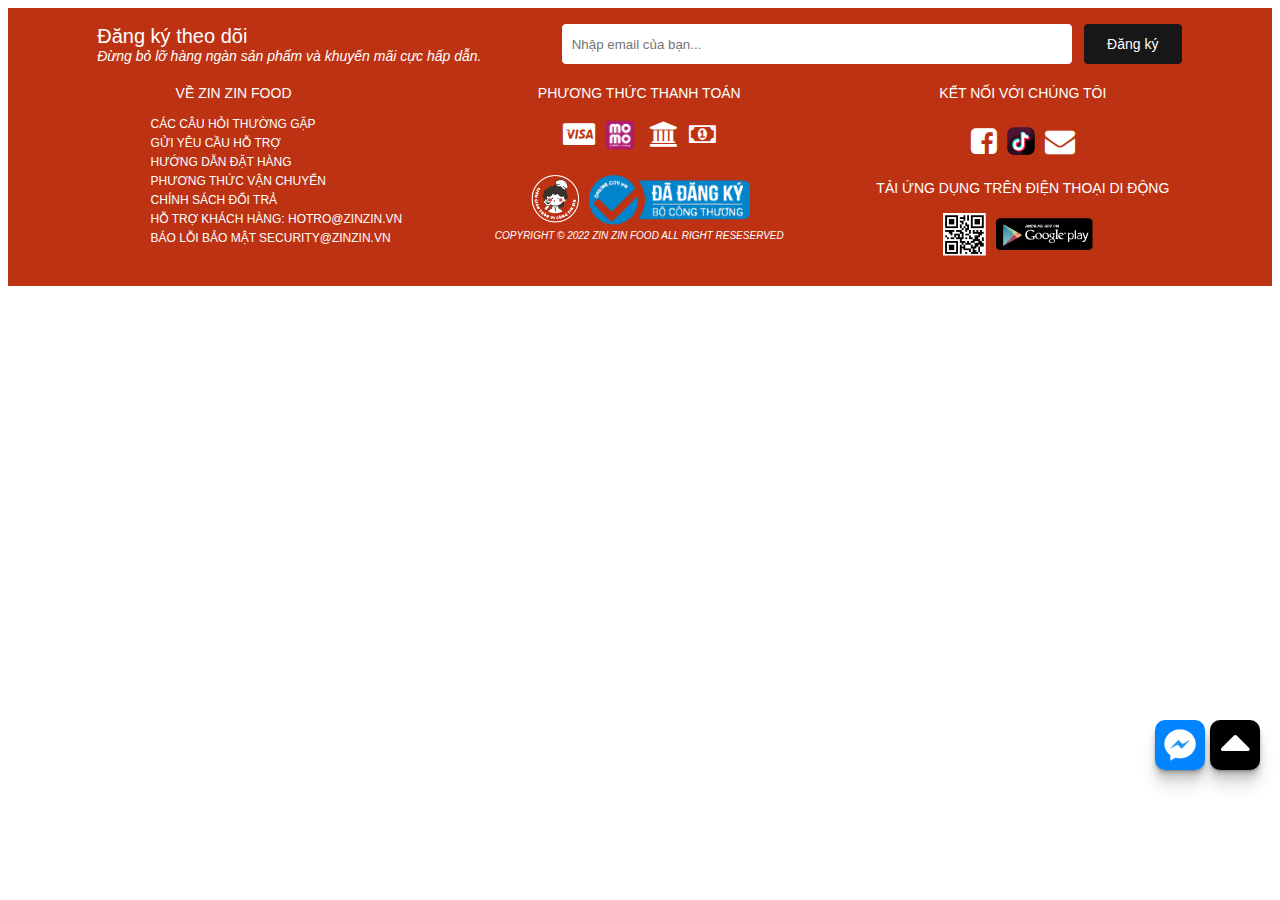
<file: user/01-Footer.html>
<!DOCTYPE html>
<html>
    <head>
        <meta charset="utf-8">
        <title>Footer Zin Zin Food</title>
        
    </head>
    <body>
        <div class="footer">
            <link rel="stylesheet" href="https://cdnjs.cloudflare.com/ajax/libs/font-awesome/4.7.0/css/font-awesome.min.css">
            <link rel="stylesheet" href="css/footerstyle.css">
            <script src="javascript/login.js"></script>
            <script src="javascript/footer.js"></script>

            <div class="submission_area">
                <div class="text_guide">
                    <div class="title">Đăng ký theo dõi</div>
                    <div class="content">Đừng bỏ lỡ hàng ngàn sản phẩm và khuyến mãi cực hấp dẫn.</div>
                </div>
                <div class="box_input_group">
                    <input id="input-email" class="inputbox" type="text" placeholder="Nhập email của bạn...">
                    <input class="submit" type="submit" value="Đăng ký" onclick="ValidateEmail()" >
                </div>
            </div>

            <div class="footer_content_area">
                <div class="about_zinzin_area">
                    <div class="about_zinzin_texttitle">VỀ ZIN ZIN FOOD</div>
                    <ul class="about_zinzin_detail">
                        <li><a>CÁC CÂU HỎI THƯỜNG GẶP</a></li>
                        <li><a>GỬI YÊU CẦU HỖ TRỢ</a></li>
                        <li><a>HƯỚNG DẪN ĐẶT HÀNG</a></li>
                        <li><a href="11-Policy.html">PHƯƠNG THỨC VẬN CHUYỂN</a></li>
                        <li><a href="11-Policy.html">CHÍNH SÁCH ĐỔI TRẢ</a></li>
                        <li><a href="11-Policy.html">HỖ TRỢ KHÁCH HÀNG: HOTRO@ZINZIN.VN</a></li>
                        <li><a href="11-Policy.html">BÁO LỖI BẢO MẬT SECURITY@ZINZIN.VN</a></li>
                    </ul>
                </div>

                <div class="payment_area">
                    <div class="payment_texttitle">PHƯƠNG THỨC THANH TOÁN</div>
                    <ul class="payment_detail">
                        <li class="visa"><a><i class="fa fa-cc-visa" aria-hidden="true"></i></a></li>
                        <li class="momo"><a><img src="image/footer/momo1.png" alt="momo"></a></li>
                        <li class="bank"><a><i class="fa fa-university" aria-hidden="true"></i></a></li>
                        <li class="cash"><a><i class="fa fa-money" aria-hidden="true"></i></a></li>
                        
                    </ul>

                    <div class="footer_credit_area">
                        <div class="logo_credit">
                            <img class="logo-footer" src="image/logo/whitelogo.png" alt="logo">
                            <img src="image/footer/credit.png" alt="BoCongThuong">
                        </div>
                        <div class="credit_bytext">COPYRIGHT 	&#169; 2022 ZIN ZIN FOOD ALL RIGHT RESESERVED</div>
                        
                    </div>
                </div>

                <div class="Col3_connect_app">
                    <div class="connect_area">
                        <div class="connect_us_texttitle">KẾT NỐI VỚI CHÚNG TÔI</div>
                        <ul class="social_media_detail">
                            <li class="facebook"><a href="https://www.facebook.com/ZinZinFoodst"><i class="fa fa-facebook-square" aria-hidden="true"></i></a></li>
                            <li class="tiktok"><a href="https://www.tiktok.com/@zinzinfood"><img src="image/footer/tiktok.png" alt="tiktok"></a></li>
                            <li class="email"><a href="zinzinfood.contact@gmail.com"><i class="fa fa-envelope" aria-hidden="true"></i></a></li>
                        </ul>
                    </div>

                    <div class="download_app_area">
                        <div class="download_app_texttitle">TẢI ỨNG DỤNG TRÊN ĐIỆN THOẠI DI ĐỘNG</div>
                        <ul class="download_app_detail">
                            <li><a><img src="image/footer/qr.png" alt="qrcode"></a></li>
                            <li><a><img src="image/footer/gg_play.png" alt="chplay"></a></li>
                        </ul>
                    </div>
                </div>

                <div class="col-4-message">
                
                    <div class="chat_area">
                        <i><img src="image/footer/messenger.png" alt="messenger" ></i>
                    </div>
                    <div class="fwd_area" onclick="scrollToTop()">
                        <i class="fa fa-caret-up" aria-hidden="true"></i>
                    </div>
                </div>

            </div>
        </div>
    </body>
    
</html>
</file>
<file: admin/css/01-ad_Dashboard.css>
﻿/*SIDEBAR*/
:root {
    --red: #BD3213;
    --black: #000;
    --white: #fff;
    --light_gray: #eceff3;
}

a{
    text-decoration:none;
}

* {
    font-family: Arial;
    margin: 0;
    padding: 0;
    box-sizing: border-box;
    outline: none;
    border: none;
    text-decoration: none;
    transition: all .2s linear;
    transition: width none;
}
.mybody{
    display:flex;
}
.mycontent {
    width: 100%;
    margin: auto;
    background-color: var(--light_gray);
    margin-top: 30px;
}
.mycontent {
    padding: 10px;
}

/*-------------------------------------------SIDEBAR----------------------------------------------------*/
.logo{
    width:100%;
    background-color: var(--red);
    display:flex;
    justify-content:center;
}
.sidebar {
    z-index: 1;
    overflow-x: hidden;
    transition: 0.6s;
    width: 15%;
    background-color: var(--black);
    color: var(--white);
    font-weight: 500;
    border: 1px solid black;
}

    .sidebar a, .dropdown_btn {
        padding: 6px 10px;
        text-decoration: none;
        display: block;
        border: none;
        background: none;
        width: 100%;
        text-align: left;
        cursor: pointer;
        outline: none;
        color: white;
    }

.dropdown-container {
    display: block;
    text-decoration: none;
    background-color: var(--black);
}

    .dropdown-container a {
        border: none;
        color: white;
        padding-left: 50px;
        text-align:left;
    }

.sidebar a:hover, .dropdown-btn:hover {
    color: var(--white);
    background-color: var(--red);
} 

.fa-caret-down {
    float: right;
    padding-right: 6px;
}

    .fas{
        width:24px;
        height:24px;
    }

   /*------------------------------------ HEADER---------------------------------------*/
.content {
    width: 85%;
    background-color: var(--light_gray);
}
.header{
    height: 70px;
    background-color: var(--red);
    color:var(--white);
    align-items: center;
    font-size:16px;
    font-weight: bold;
    display: flex;
    justify-content: right;    
}
.header button {
    align-items: center;
    margin-inline-start: 10px;
    color: #fff;
    background-color: #BD3213;
}
.header .user {
    align-items: center;
    text-align: right;
    padding-right: 30px;
}
/*----------------------------RESPONSIVE---------------------------*/
#check{
    display:none;
}
label #btn, label #cancel{
    position:absolute;
    cursor:pointer;
    padding: 5px;
}
label #btn{
    margin: 20px 15px;
    color:white;
}

#check:checked ~ .sidebar{
    left:0;
}
.image2{
    width: 400px;
}
@media screen and (min-width: 901px) and (max-width: 1500px){
.image1{
    width: 400px;
}
.image2{
    width: 300px;
}
}

@media screen and (min-width: 400px) and (max-width: 900px){
    .content{
        width:100%;
        height:100vh;
    }
    .sidebar{
        position:fixed;
        left:-35%;
        width: 35%;
        height: 100%;
    }
    #check:checked ~ label #btn {
        left: 35%;
        opacity: 0;
        pointer-events: none;
    }
    label #cancel {
        z-index: 1111;
        left: -35%;
        color: white;
    }
    #check:checked ~ label #cancel {
        left: 30%;
    }
    .image1{
        width: 500px;
    }
    .image2{
        width: 350px;
        align-items: center;
    }
    .td{
        align-content: center;
    }

}
@media screen and (max-width: 500px) {
    *{
        font-size: 14px;
    }
    .content {
        width: 100%;
        height: 100%;
    }

    .sidebar {
        position: fixed;
        left: -50%;
        width: 50%;
        height: 100%;
    }

    #check:checked ~ label #btn {
        left: 50%;
        opacity: 0;
        pointer-events: none;
    }

    label #cancel {
        z-index: 1111;
        left: -50%;
        color: white;
    }

    #check:checked ~ label #cancel {
        left: 45%;
    }
    
    .fas {
        width: 20px;
        height: 20px;
    }
    .image1{
        width: 300px;
    }
    .image2{
        width: 200px;
        align-items: center;

    }
    .td{
        align-content: center;
    }

}
table.table_list_Product .tinhhinhkinhdoanh{
    text-align: left;
}
table.table_list_Product .marketing{
    text-align: left;
}
</file>
<file: admin/css/orders.css>
/*SIDEBAR*/
:root {
    --red: #BD3213;
    --black: #000;
    --white: #fff;
    --light_gray: #eceff3;
}

a{
    text-decoration:none;
}

* {
    font-family: Arial;
    margin: 0;
    padding: 0;
    box-sizing: border-box;
    outline: none;
    border: none;
    text-decoration: none;
    transition: all .2s linear;
    transition: width none;
}
.mybody{
    display:flex;
    /* position: absolute; */
    height: 100%;
}
.mycontent {
    width: 100%;
    margin: auto;
    background-color: var(--light_gray);
    margin-top: 30px;
}
.mycontent {
    padding: 10px;
}

/*-------------------------------------------SIDEBAR----------------------------------------------------*/
.logo{
    width:100%;
    background-color: var(--red);
    display:flex;
    justify-content:center;
}
.sidebar {
    z-index: 1;
    overflow-x: hidden;
    transition: 0.6s;
    width: 15%;
    background-color: var(--black);
    color: var(--white);
    font-weight: 500;
    border: 1px solid black;
}

    .sidebar a, .dropdown_btn {
        padding: 6px 10px;
        text-decoration: none;
        display: block;
        border: none;
        background: none;
        width: 100%;
        text-align: left;
        cursor: pointer;
        outline: none;
        color: white;
    }

.dropdown-container {
    display: block;
    text-decoration: none;
    background-color: var(--black);
}

    .dropdown-container a {
        border: none;
        color: white;
        padding-left: 50px;
        text-align:left;
    }

.sidebar a:hover, .dropdown-btn:hover {
    color: var(--white);
    background-color: var(--red);
}

.fa-caret-down {
    float: right;
    padding-right: 6px;
}

    .fas{
        width:24px;
        height:24px;
    }

   /*------------------------------------ HEADER---------------------------------------*/
.content {
    width: 85%;
    background-color: var(--light_gray);
}
.header{
    height: 70px;
    background-color: var(--red);
    color:var(--white);
    align-items: center;
    font-size:16px;
    font-weight: bold;
    display: flex;
    justify-content: right;    
}
.header button {
    align-items: center;
    margin-inline-start: 10px;
    color: #fff;
    background-color: #BD3213;
}
.header .user {
    align-items: center;
    text-align: right;
    padding-right: 30px;
}
/*----------------------------RESPONSIVE---------------------------*/
#check{
    display:none;
}
label #btn, label #cancel{
    position:absolute;
    cursor:pointer;
    padding: 5px;
}
label #btn{
    margin: 20px 15px;
    color:white;
}

#check:checked ~ .sidebar{
    left:0;
}


@media screen and (min-width: 700px) and (max-width: 900px){
    .content{
        width:100%;
        height:100%;
    }
    .sidebar{
        position:fixed;
        left:-35%;
        width: 35%;
        height: 100%;
    }
    #check:checked ~ label #btn {
        left: 35%;
        opacity: 0;
        pointer-events: none;
    }
    label #cancel {
        z-index: 1111;
        left: -35%;
        color: white;
    }
    #check:checked ~ label #cancel {
        left: 30%;
    }
    .btn_Orders_box{
        display: flex;
        flex-direction: column;
        width: 100%;
        justify-content: center;
    }
    .btn_Orders{
        justify-content: center;
    }

    .btn_Orders_box div{
        width: 100%;
        margin: 5px 0;
    }

    .btn_Orders_box div input{
        width: 100%;
    }

}
@media screen and (max-width: 500px) {
    *{
        font-size: 14px;
    }
    .content {
        width: 100%;
        height: 100%;
    }

    .sidebar {
        position: fixed;
        left: -50%;
        width: 50%;
        height: 100%;
    }

    #check:checked ~ label #btn {
        left: 50%;
        opacity: 0;
        pointer-events: none;
    }

    label #cancel {
        z-index: 1111;
        left: -50%;
        color: white;
    }

    #check:checked ~ label #cancel {
        left: 45%;
    }
    
    .fas {
        width: 20px;
        height: 20px;
    }
}

/* =========== ALL BASIC STYLE ================================= */

:root {
    --red: #BD3213;
    --black: #000;
    --white: #fff;
    --light_gray: #eceff3;
}

* {
    font-family: Arial;
    margin: 0;
    padding: 0;
    box-sizing: border-box;
    outline: none;
    border: none;
    text-decoration: none;
    transition: all .2s linear;
    transition: width none;
}

body {
    background: var(--white);
}
.title{
    text-decoration:none;
    color: var(--black);
    font-weight: bold;
    font-size: 32px;
    font-style:normal;
    margin-left: 10px;
    margin-top: 20px;
}
.title:hover {
    color: #BD3213;
}
.container_Products {
    width: 95%;
    margin: 1.5em auto;
    font-size:16px;
}
.btn_Orders {
    display: flex;
    align-items: center;
    justify-content: right;
    font-size: 16px;
    padding: 0px 10px 0px 10px;
    margin-bottom: 10px;

}
.btn_Orders_box {
    display: inline-flex;
    justify-content: left;
}
.functions_box {
    display: inline-flex;
    margin: 5px 0px;
}
.functions_box div {
    justify-content: right;
}
.filter_box {
    display: flex;
    color: white;
    width: 210px;
    background: var(--red);
    padding: 5px;
    border-radius: 16px;
    margin-right: 8px;
    justify-content: left;
    vertical-align: middle;
    align-items: center;
}
.option_Product {
    color: white;
    font-weight: bold;
    background-color: #BD3213;
    align-items: center;
    justify-content: center;
    vertical-align: middle;
    
}
.fa-filter {
    padding-left: 5px;
    margin-top: 5px;
}
.search_box {
    width: 250px;
    border: 1px solid #BD3213;
    padding: 5px;
    border-radius: 16px;
    align-items: center;
    justify-content: center;
    margin-right: 10px;
}
.search_box input {
    width: 230px;
    justify-content: center;
    padding: 0px 30px 0px 5px;
    vertical-align: middle;
}
.fa-search {
    align-items: center;
    justify-content: right;
    margin-left: -25px;
    color: #BD3213;
}
.functions_box button {
    border-radius: 10px;
    margin: 0px 4px;
    color: #fff;
    background-color: #BD3213;
    font-weight: bold;
    padding: 6px 10px;
}
/*-------------------------------CONTENT PRODUCTS---------------------------------*/
.content_Orders {
    background: var(--white);
    padding: 1.5em 0;
    box-shadow: rgba(99, 99, 99, 0.2) 0px 2px 8px 0px;
}

.table_list_Order {
    width: 100%;
    border-collapse: collapse;
    margin: 1.5em 0 0.1em;
}

    .table_list_Order tr th {
        background: var(--red);
        border-top: 1px solid black;
        border-bottom: 1px solid black;
        padding: 0.5em;
        color: #fff;
        text-align: center;
    }

    .table_list_Order tr td {
        border-bottom: 1px solid rgba(0, 0, 0, 0.15);
        padding: 0.5em;
        text-align: center;
    }

    .table_list_Order .last td {
        border-bottom: none;
    }

    .table_list_Order .last {
        border-bottom: none;
    }

    .table_list_Order tr:hover {
        background: var(--red);
        color: #fff;
    }

/*-------------------------------------BOX------------------------------*/

.box_container {
    display: flex;
    margin: 10px 10px;
    align-items:center;
    justify-content:center;
}

.box_1 {
    width: calc(100%/7);
    box-shadow: rgba(0, 0, 0, 0.15) 1.95px 1.95px 2.6px;
    background: var(--white);
    position: relative;
    padding: 10px;
    margin: 10px 10px 10px 0px;
}

.box_1_tittle {
    font-size: 18px;
    color: #000;
    margin: auto;
    font-weight: bold;
}

.box_1_number {
    font-size: 36px;
    font-weight: bold;
    text-align: right;
    color: var(--red);
    margin: auto;
}


/* ============== RESPONSIVE =================================== */
@media screen and (min-width: 400px) and (max-width: 900px) {
    
    .content{
        width:100%;
        height:100%;
    }
    .sidebar{
        position:fixed;
        left:-35%;
        width: 35%;
        height: 100%;
    }
    
    .table_list_Order {
        text-align: unset;
    }

        .table_list_Order tr {
            border: none;
            text-align:end;
        }


    thead {
        display: none;
    }

    .table_list_Order, .table_list_Order tbody, .table_list_Order tr, .table_list_Order td {
        display: block;
        width: 100%;
    }

        .table_list_Order tr {
            margin-bottom: 15px;
            border: 2px solid var(--red);
            padding: 10px;
            background-color: var(--white);
        }

        .table_list_Order td:first-child::before {
            text-align: center;
            vertical-align: middle;
            content: "Mã đơn hàng";
        }

        .table_list_Order td:nth-child(2)::before {
            content: "Trạng thái";
        }

        .table_list_Order td:nth-child(3)::before {
            content: "Ngày đặt hàng";
        }

        .table_list_Order td:nth-child(4)::before {
            content: "Tổng tiền";
        }
        .table_list_Order td:nth-child(5)::before {
            content: "Mã khách hàng";
        }
        .table_list_Order td:nth-child(6)::before {
            content: "Mã giảm giá";
        }
        .table_list_Order td:nth-child(7)::before {
            content: "Phương thức vận chuyển";
        }
        .table_list_Order td:nth-child(8)::before {
            content: "Mã hóa đơn";
        }
        .table_list_Order td:nth-child(9)::before {
            content: "Ghi chú";
        }
    td {
        text-align: right;
    }

        td::before {
            float: left;
            font-weight: bold;
            margin-right: 10%;
        }

    .table_list_Order th, tr, td {
        border-bottom: 0;
        font-size: 14px;
    }

    .table_list_Order td:last-child {
        width: 100%;
    }

    .box_container{
        display:block;
    }
    .box_1{
        width:100%;
    }
    .btn_Orders_box {
        display: flex;
        flex-direction: column;
    }
}


@media screen and (max-width: 500px) {
    .table_list_Order {
        text-align: unset;
    }

        .table_list_Order tr {
            border: none;
            text-align:end;
        }


    thead {
        display: none;
    }

    .table_list_Order, .table_list_Order tbody, .table_list_Order tr, .table_list_Order td {
        display: block;
        width: 100%;
    }

        .table_list_Order tr {
            margin-bottom: 15px;
            border: 2px solid var(--red);
            padding: 10px;
            background-color: var(--white);
        }

        .table_list_Order td:first-child::before {
            text-align: center;
            vertical-align: middle;
            content: "Mã đơn hàng";
        }

        .table_list_Order td:nth-child(2)::before {
            content: "Trạng thái";
        }

        .table_list_Order td:nth-child(3)::before {
            content: "Ngày đặt hàng";
        }

        .table_list_Order td:nth-child(4)::before {
            content: "Tổng tiền";
        }
        .table_list_Order td:nth-child(5)::before {
            content: "Mã khách hàng";
        }
        .table_list_Order td:nth-child(6)::before {
            content: "Mã giảm giá";
        }
        .table_list_Order td:nth-child(7)::before {
            content: "Phương thức vận chuyển";
        }
        .table_list_Order td:nth-child(8)::before {
            content: "Mã hóa đơn";
        }
        .table_list_Order td:nth-child(9)::before {
            content: "Ghi chú";
        }
    td {
        text-align: right;
    }

        td::before {
            float: left;
            font-weight: bold;
            margin-right: 10%;
        }

    .table_list_Order th, tr, td {
        border-bottom: 0;
        font-size: 14px;
    }

    .table_list_Order td:last-child {
        width: 100%;
    }

    .box_container{
        display:block;
    }
    .box_1{
        width:100%;
    }
    .btn_Orders {
        display: block;
    }
    .btn_Orders_box {
        display: flex;
        flex-direction: column;
    }
    .functions_box {
        display: inline-flex;
    }
}
</file>
<file: admin/css/ad_Sidebar.css>
﻿/*SIDEBAR*/
:root {
    --red: #BD3213;
    --black: #000;
    --white: #fff;
    --light_gray: #eceff3;
}

a{
    text-decoration:none;
}

* {
    font-family: Arial;
    margin: 0;
    padding: 0;
    box-sizing: border-box;
    outline: none;
    border: none;
    text-decoration: none;
    transition: all .2s linear;
    transition: width none;
}
.mybody{
    display:flex;
}
.mycontent {
    width: 100%;
    margin: auto;
    background-color: var(--light_gray);
    margin-top: 30px;
}
.mycontent {
    padding: 10px;
}

/*-------------------------------------------SIDEBAR----------------------------------------------------*/
.logo{
    width:100%;
    background-color: var(--red);
    display:flex;
    justify-content:center;
}
.sidebar {
    z-index: 1;
    overflow-x: hidden;
    transition: 0.6s;
    width: 15%;
    background-color: var(--black);
    color: var(--white);
    font-weight: 500;
    border: 1px solid black;
}

    .sidebar a, .dropdown_btn {
        padding: 6px 10px;
        text-decoration: none;
        display: block;
        border: none;
        background: none;
        width: 100%;
        text-align: left;
        cursor: pointer;
        outline: none;
        color: white;
    }

.dropdown-container {
    display: block;
    text-decoration: none;
    background-color: var(--black);
}

    .dropdown-container a {
        border: none;
        color: white;
        padding-left: 50px;
        text-align:left;
    }

.sidebar a:hover, .dropdown-btn:hover {
    color: var(--white);
    background-color: var(--red);
}

.fa-caret-down {
    float: right;
    padding-right: 6px;
}

    .fas{
        width:24px;
        height:24px;
    }

   /*------------------------------------ HEADER---------------------------------------*/
.content {
    width: 85%;
    background-color: var(--light_gray);
}
.header{
    height: 70px;
    background-color: var(--red);
    color:var(--white);
    align-items: center;
    font-size:16px;
    font-weight: bold;
    display: flex;
    justify-content: right;    
}
.header button {
    align-items: center;
    margin-inline-start: 10px;
    color: #fff;
    background-color: #BD3213;
}
.header .user {
    align-items: center;
    text-align: right;
    padding-right: 30px;
}
/*----------------------------RESPONSIVE---------------------------*/
#check{
    display:none;
}
label #btn, label #cancel{
    position:absolute;
    cursor:pointer;
    padding: 5px;
}
label #btn{
    margin: 20px 15px;
    color:white;
}

#check:checked ~ .sidebar{
    left:0;
}


@media screen and (min-width: 400px) and (max-width: 900px){
    .content{
        width:100%;
        height:100vh;
    }
    .sidebar{
        position:fixed;
        left:-35%;
        width: 35%;
        height: 100%;
    }
    #check:checked ~ label #btn {
        left: 35%;
        opacity: 0;
        pointer-events: none;
    }
    label #cancel {
        z-index: 1111;
        left: -35%;
        color: white;
    }
    #check:checked ~ label #cancel {
        left: 30%;
    }

}
@media screen and (max-width: 500px) {
    *{
        font-size: 14px;
    }
    .content {
        width: 100%;
        height: 100%;
    }

    .sidebar {
        position: fixed;
        left: -50%;
        width: 50%;
        height: 100%;
    }

    #check:checked ~ label #btn {
        left: 50%;
        opacity: 0;
        pointer-events: none;
    }

    label #cancel {
        z-index: 1111;
        left: -50%;
        color: white;
    }

    #check:checked ~ label #cancel {
        left: 45%;
    }
    
    .fas {
        width: 20px;
        height: 20px;
    }
}
</file>
<file: admin/css/06-ad_User.css>
:root {
    --red: #BD3213;
    --black: #000;
    --white: #fff;
    --light_gray: #eceff3;
}
a:hover{
    color: var(--red);
}
.DieuHuongNguoiDung{
    margin-left: 10px;
}
.DieuHuongNguoiDung a{
    margin:0 5px 5px 0;
}
.online{
    color: green;
}

* {
    font-family: Arial;
    margin: 0;
    padding: 0;
    box-sizing: border-box;
    outline: none;
    border: none;
    text-decoration: none;
    transition: all .2s linear;
    transition: width none;
}

body {
    background: var(--white);
}
.title{
    text-decoration:none;
    color: var(--black);
    font-weight: bold;
    font-size:32px;
    font-style:normal;
}
.title:hover {
    color: #BD3213;
}
.container_Reviews {
    width: 95%;
    margin: 1.5em auto;
    font-size:16px;
}
.btn_Reviews {
    display: flex;
    align-items: center;
    font-size: 16px;
    padding: 0px 10px 0px 10px;
}
.btn_Reviews_box {
    display: inline-flex;
    justify-content: left;
}
.functions_box {
    display: inline-flex;
    margin: 5px 0px;
}
.functions_box div {
    justify-content: right;
}
.filter_box {
    color: white;
    width: 120px;
    background: var(--red);
    padding: 5px;
    border-radius: 16px;
    margin-right: 8px;
    justify-content: left;
}
.option_Review {
    color: white;
    font-weight: bold;
    background-color: #BD3213;
    align-items: center;
    justify-content: right;
    vertical-align: middle;
}
.fa-filter {
    padding-left: 5px;
}
.search_box {
    width: 160px;
    border: 1px solid #BD3213;
    padding: 5px;
    border-radius: 16px;
    align-items: center;
    justify-content: center;
}
.search_box input {
    width: 140px;
    justify-content: center;
    padding: 0px 30px 0px 5px;
    vertical-align: middle;
}
.fa-search {
    align-items: center;
    justify-content: right;
    margin-left: -25px;
    color: #BD3213;
}
.functions_box button {
    border-radius: 10px;
    margin: 0px 4px;
    color: #fff;
    background-color: #BD3213;
    font-weight: bold;
    padding: 6px 10px;
}
/*-------------------------------CONTENT REVIEWS---------------------------------*/
.content_Reviews {
    background: var(--white);
    padding: 1.5em 0;
    box-shadow: rgba(99, 99, 99, 0.2) 0px 2px 8px 0px;
}

.table_list_Review {
    width: 100%;
    border-collapse: collapse;
    margin: 1.5em 0 0.1em;
}

    .table_list_Review tr th {
        background: var(--red);
        padding: 0.5em;
        color: #fff;
        text-align: center;
    }

    .table_list_Review  {
        border-bottom: 1px solid rgba(0, 0, 0, 0.15);
        text-align: center;
        padding: 0.5em;
    }
    .table_list_Review tr td {
        padding: 0.5em;
    }
    
    .table_list_Review td a {
        margin-top: 10px;
        text-decoration: none;
        color: #000;
    }
    .table_list_Review td a:hover {
        color: var(--red);
        font-weight: bold;
    }
    




/* @media screen and (max-width: 900px) {
    .table_list_Review {
        text-align: unset;
    }

    .box_container{
        display:block;
    }
} */
@media screen and (max-width: 500px) {
    *{
        font-size: 13px;
    }
    .content{
        width: 100%;
    }
    .title{
        font-size: 20px;
    }
    .email{
        display: none;
    }
    .hovaten, .thaotac{
        width: 25%;
    }
    .trangthai{
        width: 20%;
    }
}
</file>
<file: admin/css/delivery.css>
/*SIDEBAR*/
:root {
    --red: #BD3213;
    --black: #000;
    --white: #fff;
    --light_gray: #eceff3;
}

a{
    text-decoration:none;
}

* {
    font-family: Arial;
    margin: 0;
    padding: 0;
    box-sizing: border-box;
    outline: none;
    border: none;
    text-decoration: none;
    transition: all .2s linear;
    transition: width none;
}
.mybody{
    display:flex;
    height: 100%;
}
.mycontent {
    width: 100%;
    margin: auto;
    background-color: var(--light_gray);
    margin-top: 30px;
}
.mycontent {
    padding: 10px;
}

/*-------------------------------------------SIDEBAR----------------------------------------------------*/
.logo{
    width:100%;
    background-color: var(--red);
    display:flex;
    justify-content:center;
}
.sidebar {
    z-index: 1;
    overflow-x: hidden;
    transition: 0.6s;
    width: 15%;
    background-color: var(--black);
    color: var(--white);
    font-weight: 500;
    border: 1px solid black;
}

    .sidebar a, .dropdown_btn {
        padding: 6px 10px;
        text-decoration: none;
        display: block;
        border: none;
        background: none;
        width: 100%;
        text-align: left;
        cursor: pointer;
        outline: none;
        color: white;
    }

.dropdown-container {
    display: block;
    text-decoration: none;
    background-color: var(--black);
}

    .dropdown-container a {
        border: none;
        color: white;
        padding-left: 50px;
        text-align:left;
    }

.sidebar a:hover, .dropdown-btn:hover {
    color: var(--white);
    background-color: var(--red);
}

.fa-caret-down {
    float: right;
    padding-right: 6px;
}

    .fas{
        width:24px;
        height:24px;
    }

   /*------------------------------------ HEADER---------------------------------------*/
.content {
    width: 85%;
    background-color: var(--light_gray);
}
.header{
    height: 70px;
    background-color: var(--red);
    color:var(--white);
    align-items: center;
    font-size:16px;
    font-weight: bold;
    display: flex;
    justify-content: right;    
}
.header button {
    align-items: center;
    margin-inline-start: 10px;
    color: #fff;
    background-color: #BD3213;
}
.header .user {
    align-items: center;
    text-align: right;
    padding-right: 30px;
}
/*----------------------------RESPONSIVE---------------------------*/
#check{
    display:none;
}
label #btn, label #cancel{
    position:absolute;
    cursor:pointer;
    padding: 5px;
}
label #btn{
    margin: 20px 15px;
    color:white;
}

#check:checked ~ .sidebar{
    left:0;
}


@media screen and (min-width: 400px) and (max-width: 900px){
    .content{
        width:100%;
        height:100%;
    }
    .sidebar{
        position:fixed;
        left:-35%;
        width: 35%;
        height: 100%;
    }
    #check:checked ~ label #btn {
        left: 35%;
        opacity: 0;
        pointer-events: none;
    }
    label #cancel {
        z-index: 1111;
        left: -35%;
        color: white;
    }
    #check:checked ~ label #cancel {
        left: 30%;
    }

}
@media screen and (max-width: 500px) {
    *{
        font-size: 14px;
    }
    .content {
        width: 100%;
        height: 100%;
    }

    .sidebar {
        position: fixed;
        left: -50%;
        width: 50%;
        height: 100%;
    }

    #check:checked ~ label #btn {
        left: 50%;
        opacity: 0;
        pointer-events: none;
    }

    label #cancel {
        z-index: 1111;
        left: -50%;
        color: white;
    }

    #check:checked ~ label #cancel {
        left: 45%;
    }
    
    .fas {
        width: 20px;
        height: 20px;
    }
}

/* ============= ALL BASIC STYLE ================== */
:root {
    --red: #BD3213;
    --black: #000;
    --white: #fff;
    --light_gray: #eceff3;
}

* {
    font-family: Arial;
    margin: 0;
    padding: 0;
    box-sizing: border-box;
    outline: none;
    border: none;
    text-decoration: none;
    transition: all .2s linear;
    transition: width none;
}

body {
    background: var(--white);
    height: 100%;
}
.title{
    text-decoration:none;
    color: var(--black);
    font-weight: bold;
    font-size: 32px;
    font-style:normal;
}
.title:hover {
    color: #BD3213;
}
.container_Delivery {
    width: 95%;
    margin: 1.5em auto;
    font-size:16px;
    height: 100%;
}
.btn_Delivery {
    display: flex;
    align-items: center;
    font-size: 16px;
    padding: 0px 10px 0px 10px;
}
.btn_Products_box {
    display: inline-flex;
    justify-content: left;
}
.functions_box {
    display: inline-flex;
    margin: 5px 0px;
}
.functions_box div {
    justify-content: right;
}
.filter_box {
    color: white;
    width: 140px;
    background: var(--red);
    padding: 5px;
    border-radius: 16px;
    margin-right: 8px;
    justify-content: left;
}
.option_Delivery {
    color: white;
    font-weight: bold;
    background-color: #BD3213;
    align-items: center;
    justify-content: right;
    vertical-align: middle;
}
.fa-filter {
    padding-left: 5px;
}
.search_box {
    width: 150px;
    border: 1px solid #BD3213;
    padding: 5px;
    border-radius: 16px;
    align-items: center;
    justify-content: center;
}
.search_box input {
    width: 130px;
    justify-content: center;
    padding: 0px 30px 0px 5px;
    vertical-align: middle;
}
.fa-search {
    align-items: center;
    justify-content: right;
    margin-left: -25px;
    color: #BD3213;
}
.functions_box button {
    border-radius: 10px;
    margin: 0px 4px;
    color: #fff;
    background-color: #BD3213;
    font-weight: bold;
    padding: 6px 10px;
}
/*-------------------------------CONTENT PRODUCTS---------------------------------*/
.content_Delivery {
    background: var(--white);
    padding: 1.5em 0;
    box-shadow: rgba(99, 99, 99, 0.2) 0px 2px 8px 0px;
}

.table_list_Delivery {
    width: 100%;
    border-collapse: collapse;
    margin: 1.5em 0 0.1em;
}

    .table_list_Delivery tr th {
        background: var(--red);
        border-top: 1px solid black;
        border-bottom: 1px solid black;
        padding: 0.5em;
        color: #fff;
        text-align: center;
    }

    .table_list_Delivery tr td {
        border-bottom: 1px solid rgba(0, 0, 0, 0.15);
        padding: 0.5em;
        text-align: center;
    }

    .table_list_Delivery .last td {
        border-bottom: none;
    }

    .table_list_Delivery .last {
        border-bottom: none;
    }

    .table_list_Delivery tr:hover {
        background: var(--red);
        color: #fff;
    }

/*-------------------------------------BOX------------------------------*/

.box_container {
    display: flex;
    margin: 10px 0px;
    align-items:center;
    justify-content:center;
}

.box_1 {
    width: calc(100%/4);
    box-shadow: rgba(0, 0, 0, 0.15) 1.95px 1.95px 2.6px;
    background: var(--white);
    position: relative;
    padding: 10px;
}

.box_1_tittle {
    font-size: 18px;
    color: #000;
    margin: auto;
    font-weight: bold;
}

.box_1_number {
    font-size: 36px;
    font-weight: bold;
    text-align: right;
    color: var(--red);
    margin: auto;
}

@media screen and (max-width: 900px) {
    .table_list_Delivery {
        text-align: unset;
    }

        .table_list_Delivery tr {
            border: none;
            text-align:end;
        }


    thead {
        display: none;
    }

    .table_list_Delivery, .table_list_Delivery tbody, .table_list_Delivery tr, .table_list_Delivery td {
        display: block;
        width: 100%;
    }

        .table_list_Delivery tr {
            margin-bottom: 15px;
            border: 2px solid var(--red);
            padding: 10px;
            background-color: var(--white);
        }

        .table_list_Delivery td:first-child::before {
            text-align: center;
            vertical-align: middle;
            content: "Mã sản phẩm";
        }

        .table_list_Delivery td:nth-child(2)::before {
            content: "Tên sản phẩm";
        }

        .table_list_Delivery td:nth-child(3)::before {
            content: "Nguồn nhập";
        }

        .table_list_Delivery td:nth-child(4)::before {
            content: "Số lượng";
        }
        .table_list_Delivery td:nth-child(5)::before {
            content: "Tình trạng";
        }
        .table_list_Delivery td:nth-child(6)::before {
            content: "Thời gian";
        }
    td {
        text-align: right;
    }

        td::before {
            float: left;
            font-weight: bold;
            margin-right: 10%;
        }

    .table_list_Delivery th, tr, td {
        border-bottom: 0;
        font-size: 14px;
    }

    .table_list_Delivery td:last-child {
        width: 100%;
    }

    .box_container{
        display:block;
    }
    .box_1{
        width:100%;
    }
}
@media screen and (max-width: 500px) {
    .table_list_Delivery {
        text-align: unset;
    }

        .table_list_Delivery tr {
            border: none;
            text-align:end;
        }


    thead {
        display: none;
    }

    .table_list_Delivery, .table_list_Delivery tbody, .table_list_Delivery tr, .table_list_Delivery td {
        display: block;
        width: 100%;
    }

        .table_list_Delivery tr {
            margin-bottom: 15px;
            border: 2px solid var(--red);
            padding: 10px;
            background-color: var(--white);
        }

        .table_list_Delivery td:first-child::before {
            text-align: center;
            vertical-align: middle;
            content: "Mã sản phẩm";
        }

        .table_list_Delivery td:nth-child(2)::before {
            content: "Tên sản phẩm";
        }

        .table_list_Delivery td:nth-child(3)::before {
            content: "Nguồn nhập";
        }

        .table_list_Delivery td:nth-child(4)::before {
            content: "Số lượng";
        }
        .table_list_Delivery td:nth-child(5)::before {
            content: "Tình trạng";
        }
        .table_list_Delivery td:nth-child(6)::before {
            content: "Thời gian";
        }
    td {
        text-align: center;
    }

        td::before {
            float: left;
            font-weight: bold;
            margin-right: 10%;
        }

    .table_list_Delivery th, tr, td {
        border-bottom: 0;
        font-size: 14px;
    }

    .table_list_Delivery td:last-child {
        width: 100%;
    }

    .box_container{
        display:block;
    }
    .box_1{
        width:100%;
    }
    .btn_Delivery {
        display: block;
    }
    .btn_Products_box {
        display: inline-flex;
    }
    .functions_box {
        display: inline-flex;
    }
}
</file>
<file: admin/css/08-ad_sidebar.css>
﻿/*SIDEBAR*/
:root {
    --red: #BD3213;
    --black: #000;
    --white: #fff;
    --light_gray: #eceff3;
}

a{
    text-decoration:none;
}

* {
    font-family: Arial;
    margin: 0;
    padding: 0;
    box-sizing: border-box;
    outline: none;
    border: none;
    text-decoration: none;
    transition: all .2s linear;
    transition: width none;
}
.mybody{
    display:flex;
}
.mycontent {
    width: 100%;
    margin: auto;
    background-color: var(--light_gray);
    margin-top: 30px;
}
.mycontent {
    padding: 10px;
}

/*-------------------------------------------SIDEBAR----------------------------------------------------*/
.logo{
    width:100%;
    background-color: var(--red);
    display:flex;
    justify-content:center;
}
.sidebar {
    z-index: 1;
    overflow-x: hidden;
    transition: 0.6s;
    width: 15%;
    background-color: var(--black);
    color: var(--white);
    font-weight: 500;
    border: 1px solid black;
}

    .sidebar a, .dropdown_btn {
        padding: 6px 10px;
        text-decoration: none;
        display: block;
        border: none;
        background: none;
        width: 100%;
        text-align: left;
        cursor: pointer;
        outline: none;
        color: white;
    }

.dropdown-container {
    display: block;
    text-decoration: none;
    background-color: var(--black);
}

    .dropdown-container a {
        border: none;
        color: white;
        padding-left: 50px;
        text-align:left;
    }

.sidebar a:hover, .dropdown-btn:hover {
    color: var(--white);
    background-color: var(--red);
}

.fa-caret-down {
    float: right;
    padding-right: 6px;
}

    .fas{
        width:24px;
        height:24px;
    }

   /*------------------------------------ HEADER---------------------------------------*/
.content {
    width: 85%;
    background-color: var(--light_gray);
}
.header{
    height: 70px;
    background-color: var(--red);
    color:var(--white);
    align-items: center;
    font-size:16px;
    font-weight: bold;
    display: flex;
    justify-content: right;    
}
.header button {
    align-items: center;
    margin-inline-start: 10px;
    color: #fff;
    background-color: #BD3213;
}
.header .user {
    align-items: center;
    text-align: right;
    padding-right: 30px;
}
/*----------------------------RESPONSIVE---------------------------*/
#check{
    display:none;
}
label #btn, label #cancel{
    position:absolute;
    cursor:pointer;
    padding: 5px;
}
label #btn{
    margin: 20px 15px;
    color:white;
}

#check:checked ~ .sidebar{
    left:0;
}


@media screen and (min-width: 400px) and (max-width: 900px){
    .content{
        width:100%;
        height:100vh;
    }
    .sidebar{
        position:fixed;
        left:-35%;
        width: 35%;
        height: 100%;
    }
    #check:checked ~ label #btn {
        left: 35%;
        opacity: 0;
        pointer-events: none;
    }
    label #cancel {
        z-index: 1111;
        left: -35%;
        color: white;
    }
    #check:checked ~ label #cancel {
        left: 30%;
    }

}
@media screen and (max-width: 500px) {
    *{
        font-size: 14px;
    }
    .content {
        width: 100%;
        height: 100%;
    }

    .sidebar {
        position: fixed;
        left: -50%;
        width: 50%;
        height: 100%;
    }

    #check:checked ~ label #btn {
        left: 50%;
        opacity: 0;
        pointer-events: none;
    }

    label #cancel {
        z-index: 1111;
        left: -50%;
        color: white;
    }

    #check:checked ~ label #cancel {
        left: 45%;
    }
    
    .fas {
        width: 20px;
        height: 20px;
    }
}

table.table_list_Product td.product_name{
    text-align: left;
}
table.table_list_Product td.product_price{
    text-align: right;
}
</file>
<file: admin/css/ad_marketing.css>
﻿/*SIDEBAR*/
:root {
    --red: #BD3213;
    --black: #000;
    --white: #fff;
    --light_gray: #eceff3;
}

a{
    text-decoration:none;
}

* {
    font-family: Arial;
    margin: 0;
    padding: 0;
    box-sizing: border-box;
    outline: none;
    border: none;
    text-decoration: none;
    transition: all .2s linear;
    transition: width none;
}
.mybody{
    display:flex;
}
.mycontent {
    width: 100%;
    margin: auto;
    background-color: var(--light_gray);
    margin-top: 30px;
}
.mycontent {
    padding: 10px;
}

/*-------------------------------------------SIDEBAR----------------------------------------------------*/
.logo{
    width:100%;
    background-color: var(--red);
    display:flex;
    justify-content:center;
}
.sidebar {
    z-index: 1;
    overflow-x: hidden;
    transition: 0.6s;
    width: 15%;
    background-color: var(--black);
    color: var(--white);
    font-weight: 500;
    border: 1px solid black;
}

    .sidebar a, .dropdown_btn {
        padding: 6px 10px;
        text-decoration: none;
        display: block;
        border: none;
        background: none;
        width: 100%;
        text-align: left;
        cursor: pointer;
        outline: none;
        color: white;
    }

.dropdown-container {
    display: block;
    text-decoration: none;
    background-color: var(--black);
}

    .dropdown-container a {
        border: none;
        color: white;
        padding-left: 50px;
        text-align:left;
    }

.sidebar a:hover, .dropdown-btn:hover {
    color: var(--white);
    background-color: var(--red);
}

.fa-caret-down {
    float: right;
    padding-right: 6px;
}

    .fas{
        width:24px;
        height:24px;
    }

   /*------------------------------------ HEADER---------------------------------------*/
.content {
    width: 85%;
    background-color: var(--light_gray);
}
.header{
    height: 70px;
    background-color: var(--red);
    color:var(--white);
    align-items: center;
    font-size:16px;
    font-weight: bold;
    display: flex;
    justify-content: right;    
}
.header button {
    align-items: center;
    margin-inline-start: 10px;
    color: #fff;
    background-color: #BD3213;
}
.header .user {
    align-items: center;
    text-align: right;
    padding-right: 30px;
}
/*----------------------------RESPONSIVE---------------------------*/
#check{
    display:none;
}
label #btn, label #cancel{
    position:absolute;
    cursor:pointer;
    padding: 5px;
}
label #btn{
    margin: 20px 15px;
    color:white;
}

#check:checked ~ .sidebar{
    left:0;
}


@media screen and (min-width: 400px) and (max-width: 900px){
    .content{
        width:100%;
        height:100vh;
    }
    .sidebar{
        position:fixed;
        left:-35%;
        width: 35%;
        height: 100%;
    }
    #check:checked ~ label #btn {
        left: 35%;
        opacity: 0;
        pointer-events: none;
    }
    label #cancel {
        z-index: 1111;
        left: -35%;
        color: white;
    }
    #check:checked ~ label #cancel {
        left: 30%;
    }

}
@media screen and (max-width: 500px) {
    *{
        font-size: 14px;
    }
    .content {
        width: 100%;
        height: 100%;
    }

    .sidebar {
        position: fixed;
        left: -50%;
        width: 50%;
        height: 100%;
    }

    #check:checked ~ label #btn {
        left: 50%;
        opacity: 0;
        pointer-events: none;
    }

    label #cancel {
        z-index: 1111;
        left: -50%;
        color: white;
    }

    #check:checked ~ label #cancel {
        left: 45%;
    }
    
    .fas {
        width: 20px;
        height: 20px;
    }
}
</file>
<file: user/css/footerstyle.css>
.footer{
    background-color: #BD3213;
    background-size:  cover;
    font-family: Arial, Helvetica, sans-serif;
    color: white;
    padding: 10px;
    padding-top: 15px;
    bottom: 0;
}

/* @font-face {
    font-family: Roboto;
    src: url(Font\Roboto-Regular.ttf);
    font-weight: lighter;
  } */

.footer a {
    text-decoration: none;
    color: white;
}
/* Content area ------------------------------------------------*/

.footer .footer_content_area {
    display: flex;
    justify-content: space-evenly;
}

/* About Zin Zin food ----------------------*/
.footer .about_zinzin_texttitle{
    text-align: left;
    font-size: 14px;
    font-style: bold;
    margin-left: 65px;
}
.footer .about_zinzin_detail li{
    list-style-type: none;
    font-size: 12px;
    margin: 5px 0px 0px 0px;
}

/* Payment -------------------------------- */
.footer .payment_area{
    text-align: center;
    justify-content: center;
    align-items: center;
    vertical-align: middle;
}

.footer .momo img {
    padding-top: 3px;
    margin-left: 5px;
}

.footer .payment_texttitle{
    font-size: 14px;
    font-style: bold;
}
.footer .payment_detail{
    list-style-type: none;
    justify-content: center;
    display: flex;
    padding-inline-start: 0px;
}
.footer .payment_detail img, i{
    max-height: 30px;
    width: auto     ;
    margin-right: 10px;
}
.footer .payment_detail i{
    font-size: 25px;
}

/* Connect to us --------------------------*/
.footer .connect_area{
    text-align: center;
    align-items: center;
}
.footer .connect_us_texttitle{
    font-size: 14px;
    font-style: bold;
}
.footer .social_media_detail{
    list-style-type: none;
    display: flex;
    justify-content: center;
    padding-inline-start: 0px;
    vertical-align: middle;
    align-items: center;
    /* margin: 10px 0px 0px 0px; */
}

.footer .social_media_detail img, i{
    max-height: 30px;
    width: auto;
    margin: 5px;
}

.footer .social_media_detail .tiktok{
    padding-top: 5px;
}

.footer .social_media_detail i{
    font-size: 30px;
    color: white;
}

.footer .download_app_texttitle{
    text-align: center;
    font-size: 14px;
    font-style: bold;
}

.footer .download_app_detail{
    list-style-type: none;
    display: flex;
    justify-content: center;
    padding-inline-start: 0px;
    vertical-align: middle;
    align-items: center;
}
.footer .download_app_detail img{
    max-height: 50px;
    width: auto;
    margin-right: 10px;
}
/* Submission area---------------------------------------------- */
.footer .submission_area{
    display: flex;
    align-items: center;
    justify-content: space-evenly;
    margin-bottom: 20px;
    vertical-align: middle;
}
.footer .submission_area .text_guide .title{
    font-size: 20px;
    font-style: bold;
    margin: 0px 0px 0px 0px;
}

.footer .submission_area .text_guide .content{
    font-style: italic;
    font-size: 14px;
    font-style: bold;
    margin: 0px 0px 0px 0px;
}
.footer .box_input_group{
    display: flex;
    margin: 0px 0px 0px 0px;
    justify-content: center;
    align-items: center;
}

.footer .box_input_group .inputbox{
    width: 500px;
    height: 40px;
    background-color: #fff;
    border-radius: 5px;
    border: 1px solid #BD3213;
    margin: 0px 10px 0px 0px;
    padding: 0px 0px 0px 10px;
}

.footer .box_input_group .submit{
    width: 100px;
    height: 42px;
    border-radius: 5px;
    border: 1px solid #BD3213;
    background-color: #171717;
    color: white;
    font-size: 14px;
    font-style: bold;
    margin: 0px 0px 0px 0px;
    padding: 0px 0px 0px 0px;
}

/* Bottom footer area------------------------------------------ */
.footer .bottomfooter{
    display: grid; 
    grid-template-columns: auto auto auto;
}

/* Credit area ------------------------*/

.footer_credit_area{
    text-align: center;
    grid-column: 2;
}
.footer .logo_credit img{
    height: 50px;
    width: auto;
    margin: 5px;
}

.footer .logo_credit{
    display: flex;
    flex-direction: row;
    justify-content: center;
}
.footer .credit_bytext{
    font-size: 10px;
    font-style: italic;
}


/* chat area --------------------------- */
.footer .col-4-message{
    display: flex;
    top: 80%;
    right: 20px;
    position: fixed;
    flex-direction: row;
    vertical-align: center;
    justify-items: center;
}
.footer .chat_area img{
    height: 50px;
    width: 50px;
    /* margin-right: 30px; */
    border-radius: 10px;
    box-shadow: 0 1px 1px rgba(0,0,0,0.12),
            0 2px 2px rgba(0,0,0,0.12),
             0 4px 4px rgba(0,0,0,0.12),
            0 8px 8px rgba(0,0,0,0.12),
            0 16px 16px rgba(0,0,0,0.12);
}
.footer .fwd_area{
    height: 50px;
    width: 50px;
    background-color: black;
    border-radius: 10px;
    box-shadow: 0 1px 1px rgba(0,0,0,0.12),
            0 2px 2px rgba(0,0,0,0.12),
             0 4px 4px rgba(0,0,0,0.12),
            0 8px 8px rgba(0,0,0,0.12),
            0 16px 16px rgba(0,0,0,0.12);
}

.footer .fwd_area i{
    grid-column: 3;
    display: flex;
    font-size: 50px;
    color: white;
    justify-content: center;
    vertical-align: center;
    align-items: center;
    align-content: center;
}

/* RESPONSIVE ============================================== */

@media only screen and (max-width: 1000px){
    .footer .submission_area{
        display: flex;
        flex-direction: column;
    }

    .footer .text_guide{
        margin-bottom: 10px;
        font-weight: normal;
    }

    .footer .footer_content_area{
        display: flex;
        flex-direction: column;
    }

    .footer .about_zinzin_area{
        text-align: center;
    }
    .footer .about_zinzin_texttitle{
        text-align: center;
        margin-left: 20px;
    }
    .footer .about_zinzin_detail{
        font-weight: lighter;
    }

    .footer .chat_area{
        margin-bottom: 20px;
    }
}

@media only screen and (max-width: 700px){
    
    .footer .box_input_group .inputbox{
        width: 300px;
        height: 30px;
        border-radius: 5px;
        border: 1px solid #BD3213;
        margin: 0px 10px 0px 0px;
        padding: 0px 0px 0px 10px;
    }
    
    .footer .box_input_group .submit{
        width: 70px;
        height: 31px;
        border-radius: 5px;
        border: 1px solid #BD3213;
        background-color: #171717;
        color: white;
        font-size: 14px;
        font-style: bold;
        margin: 0px 0px 0px 0px;
        padding: 0px 0px 0px 0px;
    }

}

@media only screen and (max-width: 500px){
    
    .footer .box_input_group .inputbox{
        width: 180px;
        height: 30px;
        border-radius: 5px;
        border: 1px solid #BD3213;
        margin: 0px 10px 0px 0px;
        padding: 0px 0px 0px 10px;
    }
    
    .footer .box_input_group .submit{
        width: 60px;
        height: 31px;
        border-radius: 5px;
        border: 1px solid #BD3213;
        background-color: #171717;
        color: white;
        font-size: 14px;
        font-style: bold;
        margin: 0px 0px 0px 0px;
        padding: 0px 0px 0px 0px;
    }

}

@media only screen and (max-width: 300px){
    
    .footer .box_input_group .inputbox{
        width: 100px;
        height: 30px;
        border-radius: 5px;
        border: 1px solid #BD3213;
        margin: 0px 10px 0px 0px;
        padding: 0px 0px 0px 10px;
    }
    
    .footer .box_input_group .submit{
        width: 60px;
        height: 31px;
        border-radius: 5px;
        border: 1px solid #BD3213;
        background-color: #171717;
        color: white;
        font-size: 14px;
        font-style: bold;
        margin: 0px 0px 0px 0px;
        padding: 0px 0px 0px 0px;
    }

}
</file>
